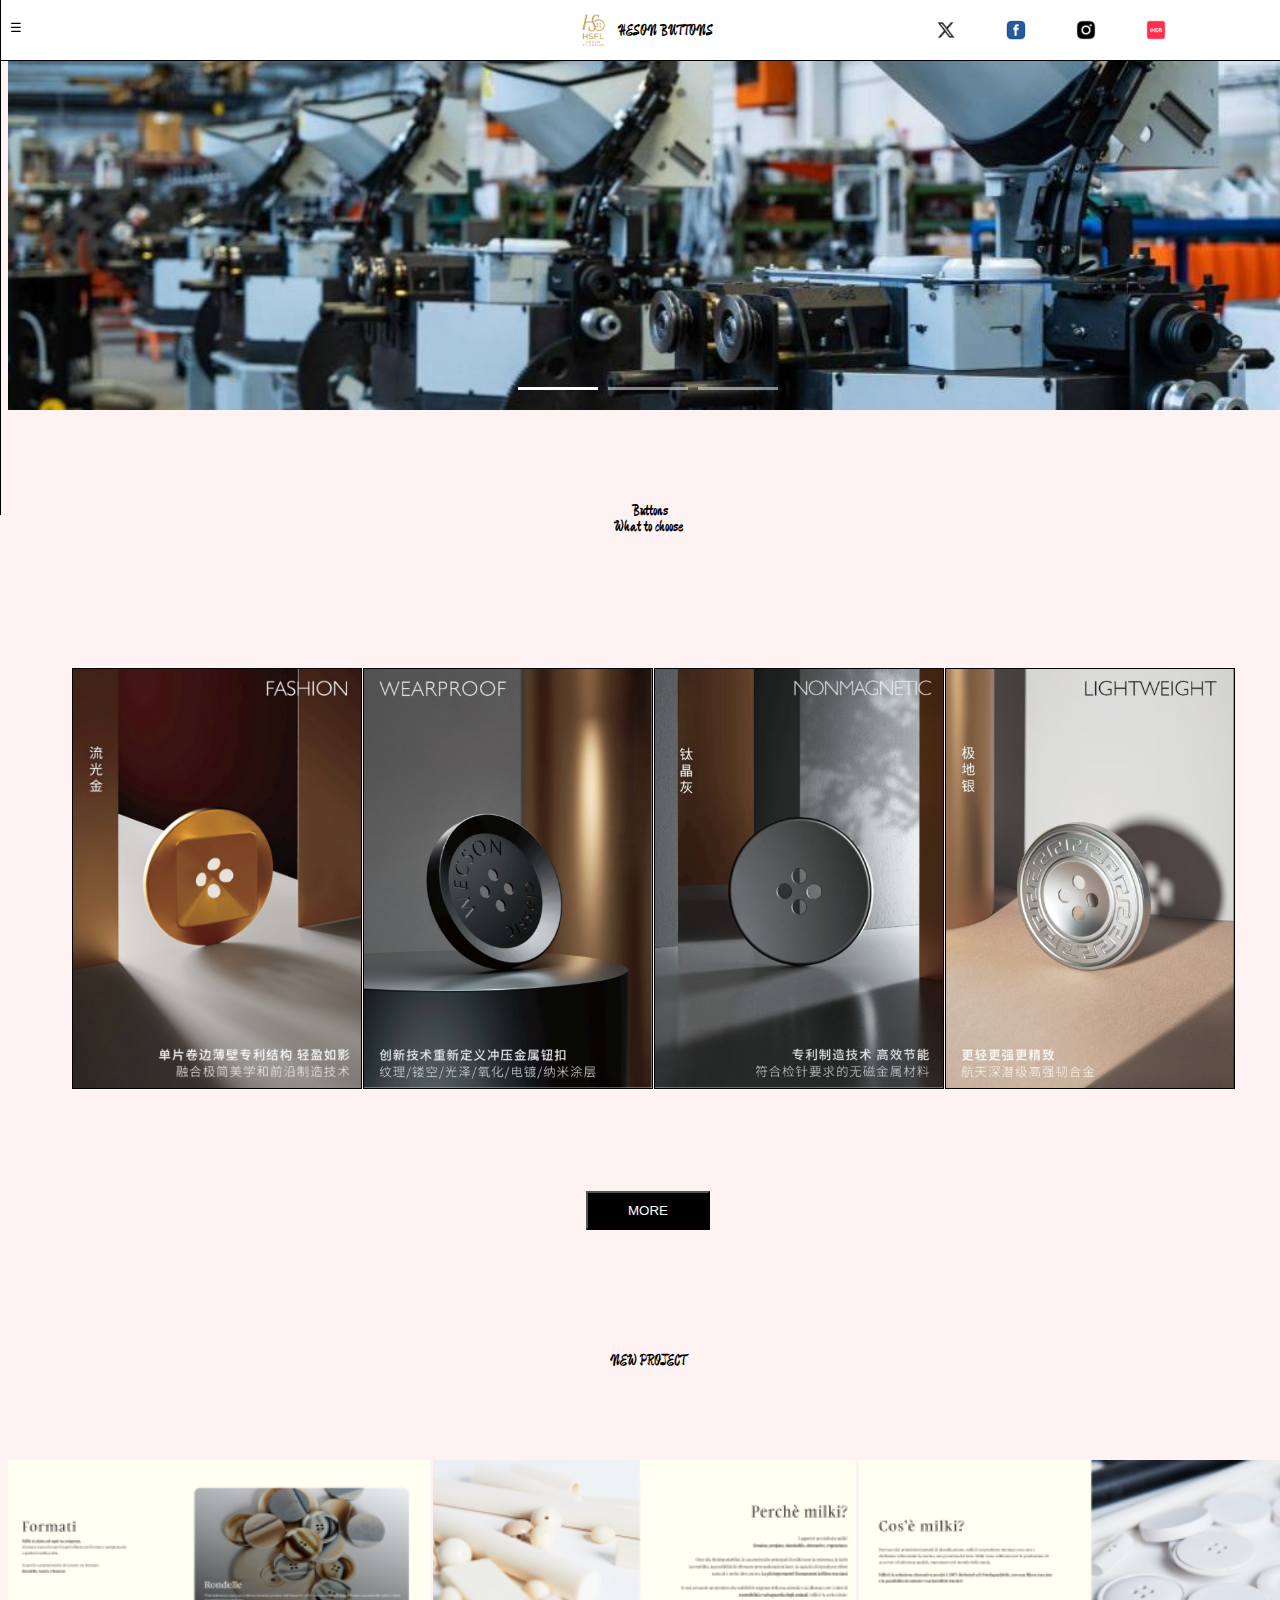
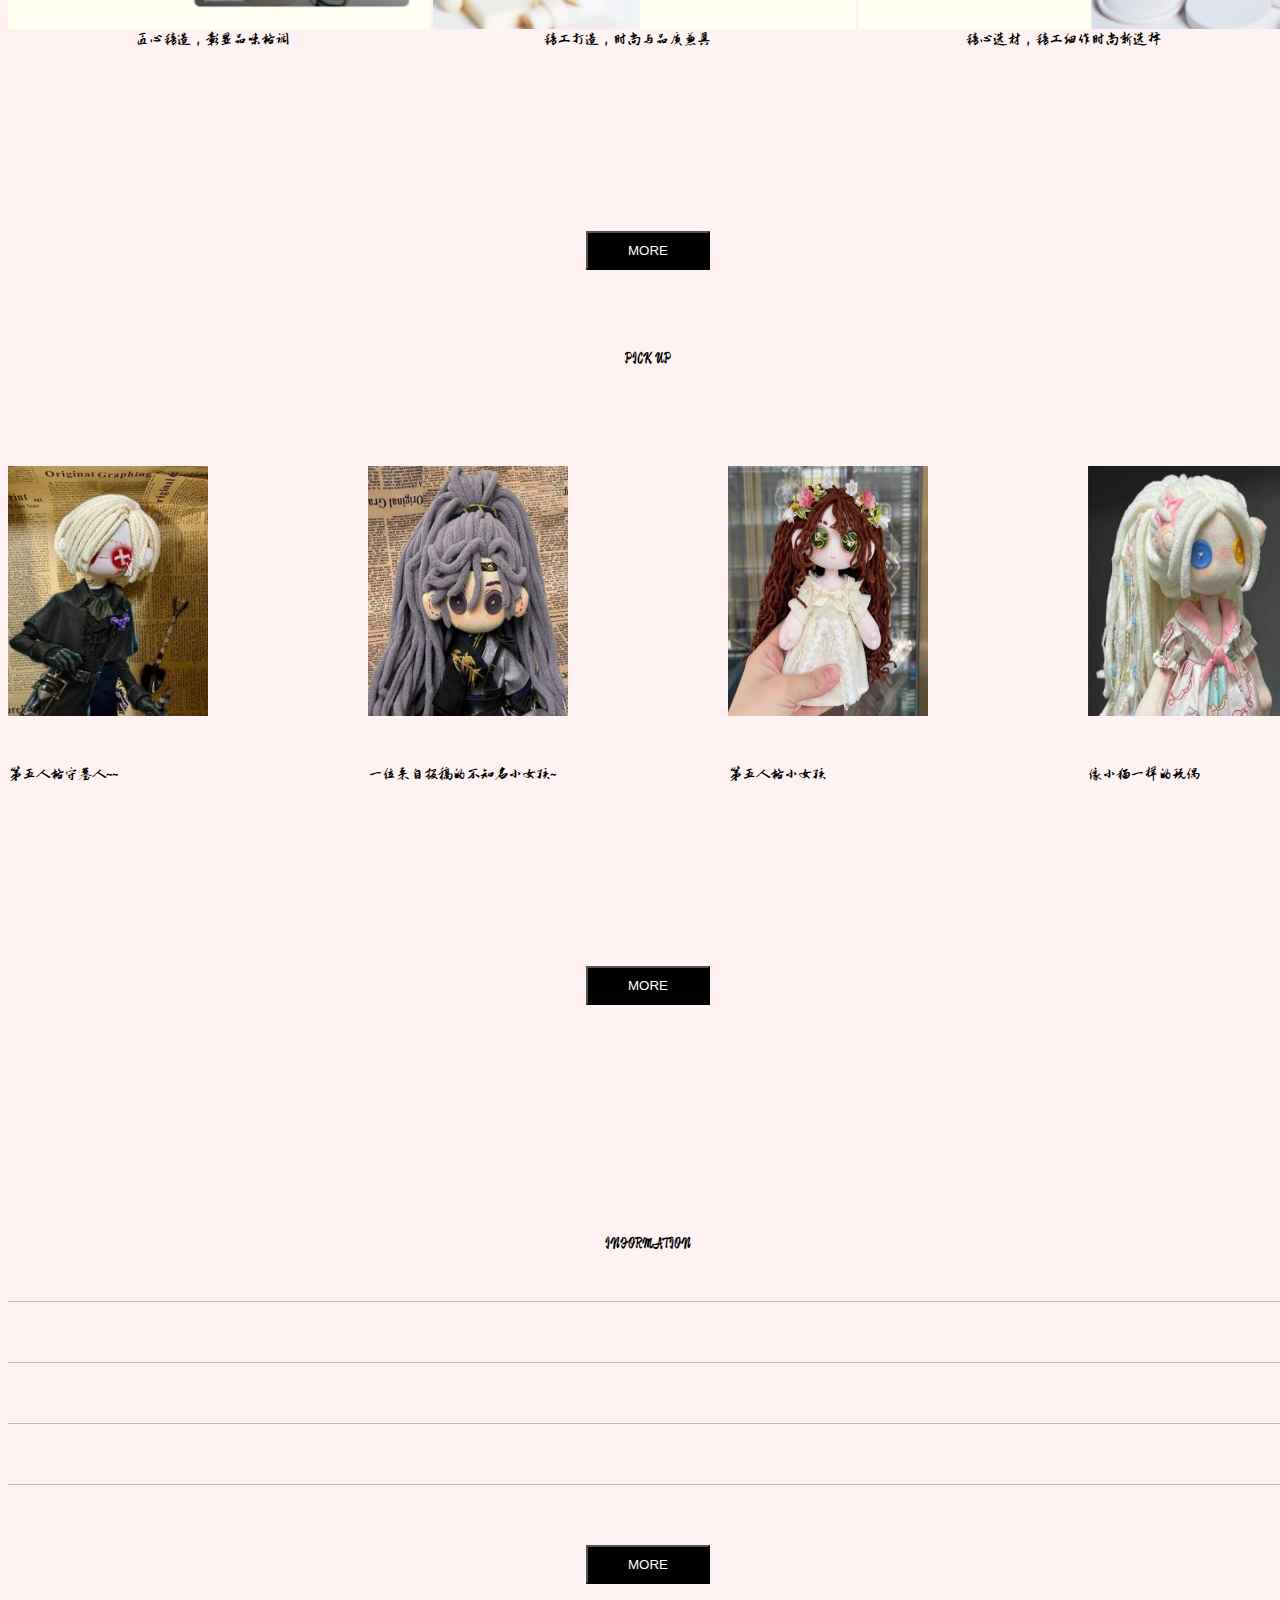
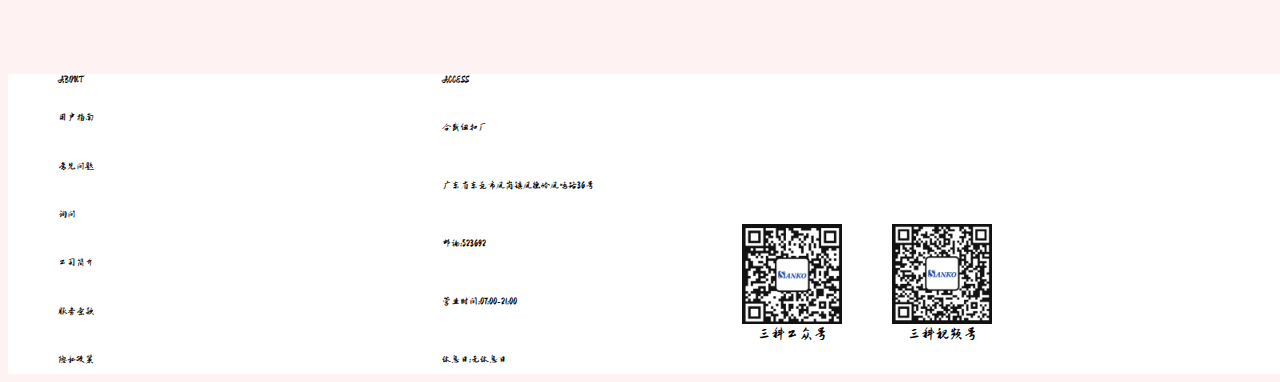
<file: index.html>
<!DOCTYPE html>
<html lang="en">

<head>
    <meta charset="UTF-8">
    <meta name="viewport" content="width=device-width, initial-scale=1.0">
    <title>Document</title>
    <link rel="stylesheet" href="./index.css">
</head>

<body>
    <!-- 这里是菜单栏 -->

    </div>
    <div class="parent">
        <!-- 这是导航栏 -->
        <div class="box1">
            <button class="menu">&#9776</button>
            <div class="head-main"><img src="./images/logo-removebg-preview (1).png" alt="" class="logo">
                HESON BUTTONS
            </div>
            <div class="socoa">
                <a href="https://x.com/liwi32650928?s=21&t=AhN9Zs9MMwSwbvmvIg3Q-w" class="way1"><img
                        src="./images/tuite-copy.png" alt="" class="way-img"></a>
                <a href="https://www.facebook.com/hesheng.button?mibextid=wwXIfr&mibextid=wwXIfr"><img
                        src="./images/facebook.png" alt="" class="way-img"></a>
                <a href="https://www.instagram.com/heshengbotton?igsh=MW16cmVwdWo5Z2Nx&utm_source=qr"><img
                        src="./images/instagram.png" alt="" class="way-img"></a>
                <a
                    href="https://www.xiaohongshu.com/user/profile/5f940936000000000101dc00?xsec_token=YB5-wR9amiwNFZ4PjDV2jzyEUgaeNRjkuNuoeIsskUv_c=&xsec_source=app_share&xhsshare=CopyLink&appuid=5f940936000000000101dc00&apptime=1749114355&share_id=d341bd710594482683371a0d619e5bde"><img
                        src="./images/小红书.png" alt="" class="way-img"></a>
            </div>


        </div>
        <div class="sidebar">
            <a href="" class="close-btn">&times;</a>
            <div class="link-head">
                <div class="link-first">产品分类
                </div>
                <div class="a-item"><a href="./pages/class.html?autoClick=btn1" class="meau2" class="link-a">高分子聚合物</a>
                </div>
                <div class="a-item"><a href="./pages/class.html?autoClick=btn2" class="meau2" class="link-a">金属</a>
                </div>
                <div class="a-item"><a href="./pages/class.html?autoClick=btn3" class="meau2" class="link-a">天然材质</a>
                </div>
                <div class="a-item"><a href="./pages/class.html?autoClick=btn4" class="meau2" class="link-a">其他</a>
                </div>

            </div>
            <nav class="allLink">

                <div class="link"><a href="./pages/newbuttons.html">纽心纽意</a></div>
                <div class="link"><a href="./pages/DIY.html">DIY纽扣市集</a></div>
                <div class="link"><a href="./pages/copy.html">纽扣物语</a></div>
                <div class="link"><a href="./pages/connect.html">联系我们</a></div>
                <div class="link"><a href="./pages/company.html">关于合盛</a></div>
            </nav>
        </div>
        <!-- 这是图片轮播 -->
        <div class="main">
            <div id="box2">
                <ul id="list">
                    <li><img class="side" src="./images/img1.jpg" /></li>
                    <li><img class="side" src="./images/img2.jpg" /></li>
                    <li><img class="side" src="./images/img3.jpg" /></li>
                </ul>
                <div id="boxtwo">
                    <a href="javascript:;"></a>
                    <a href="javascript:;"></a>
                    <a href="javascript:;"></a>
                </div>
            </div>
            <!-- 这是样本展示 -->
            <div class="select1">
                <div id="box3">&nbsp;&nbsp;&nbsp;&nbsp;&nbsp;&nbsp;Buttons <br>What to choose
                </div>
                <!-- 这是具体的样本 1-->
                <div class="sam1">
                    <div id="box4">
                        <div class="box4-1"><img src="./images/样品1.png" alt=""></div>
                        <div class="box4-2"> <img src="./images/样品2副本.jpg" alt=""></div>
                        <div class="box4-3"><img src="./images/样品3副本.jpg" alt=""></div>
                        <div class="box4-4"><img src="./images/样品4副本.jpg" alt=""></div>
                    </div>
                </div>
                <!-- 按钮1 -->
                <div id="box6">
                    <button onclick="window.location.href='pages/class.html'">MORE</button>
                </div>
            </div>
            <!-- 下一个模块2 -->
            <div id="box7">NEW PROJECT</div>
            <div id="box8">
                <img src="./images/about2.png" alt="">
                <img src="./images/about3.png" alt="">
                <img src="./images/about4.png" alt="">
            </div>
            <div id="box9">
                <div class="text2">匠心精造，彰显品味格调</div>
                <div class="text2">精工打造，时尚与品质兼具</div>
                <div class="text2">精心选材，精工细作时尚新选择</div>
            </div>
            <!-- 按钮2 -->
            <div id="box10"><button onclick="window.location.href='pages/newbuttons.html'">MORE</button></div>
            <!-- 下一个模块 3-->
            <div id="box11">PICK UP</div>
            <div id="box12">
                <div class="diy">
                    <img src="./images/diy.jpg" alt="">
                    <div class="text3">第五人格守墓人~~</div>
                </div>
                <div class="diy">
                    <img src="./images/diy2(1).jpg" alt="">
                    <div class="text3">一位来自投稿的不知名小女孩~</div>
                </div>
                <div class="diy">
                    <img src="./images/diy3_副本.jpg" alt="">
                    <div class="text3">第五人格小女孩</div>
                </div>
                <div class="diy">
                    <img src="./images/diy4(1).jpg" alt="">
                    <div class="text3">像小猫一样的玩偶</div>
                </div>
            </div>

            <!-- 按钮3 -->
            <div id="box14"><button onclick="window.location.href='pages/DIY.html'">MORE</button></div>
            <!-- 下一个模块4 -->
            <!-- <div id="box15">INSTAGRAM</div> -->
            <!-- <div id="box16"> 
                <img src="./images/pickup1.jpg" alt="">
                <img src="./images/pickup2.jpg" alt="">
                <img src="./images/pickup5.jpg" alt="">
                <img src="./images/pickup6.jpg" alt="">
                <img src="./images/pickup1.jpg" alt="">
                <img src="./images/pickup2.jpg" alt="">
                <img src="./images/pickup5.jpg" alt="">
                <img src="./images/pickup6.jpg" alt=""> -->
        </div>
        <!-- 按钮4 -->
        <!-- <div id="box17"><button>MORE</button></div> -->
        <!-- 最后一个模块 -->
        <div id="box18">INFORMATION</div>
        <div class="inf"></div>
        <div class="inf"></div>
        <div class="inf"></div>
        <div class="inf"></div>
        <div id="box19" onclick="window.location.href='pages/company.html'"><button>MORE</button></div>
        <div class="two">
            <div id="box20">
                <div class="inform">ABOUT</div>
                <p class="inform"><a href="./pages/product.html">用户指南</a></p>
                <p class="inform"><a href="./pages/question.html">常见问题</a></p>
                <p class="inform"><a href="./pages/connect.html">询问</a></p>
                <p class="inform"><a href="./pages/company.html">公司简介</a></p>
                <p class="inform"><a href="./pages/service.html">服务条款</a></p>
                <p class="inform"><a href="./pages/privacy.html">隐私政策</a></p>
            </div>
            <div id="box21">
                <div class="assets">ACCESS</div>
                <p class="assets">合盛纽扣厂</p>
                <p class="assets">广东省东菀市凤岗镇凤德岭凤鸣路36号</p>
                <p class="assets">邮编:523692</p>
                <p class="assets">营业时间:07:00-21:00</p>
                <p class="assets">休息日:无休息日</p>
            </div>
            <div id="box23">
                <div id="box23-1">
                    <img src="./images/公众号.png" alt="" class="box23-img">
                    <div>三科公众号</div>
                </div>
                <div id="box23-2">
                    <img src="./images/视频号.png" alt="" class="box23-img">
                    <div>三科视频号</div>
                </div>
            </div>
        </div>



    </div>
    </div>

    </div>
    <!-- 上面这个是main -->
    </div>


    <script src="./index.js"></script>
</body>

</html>
</file>
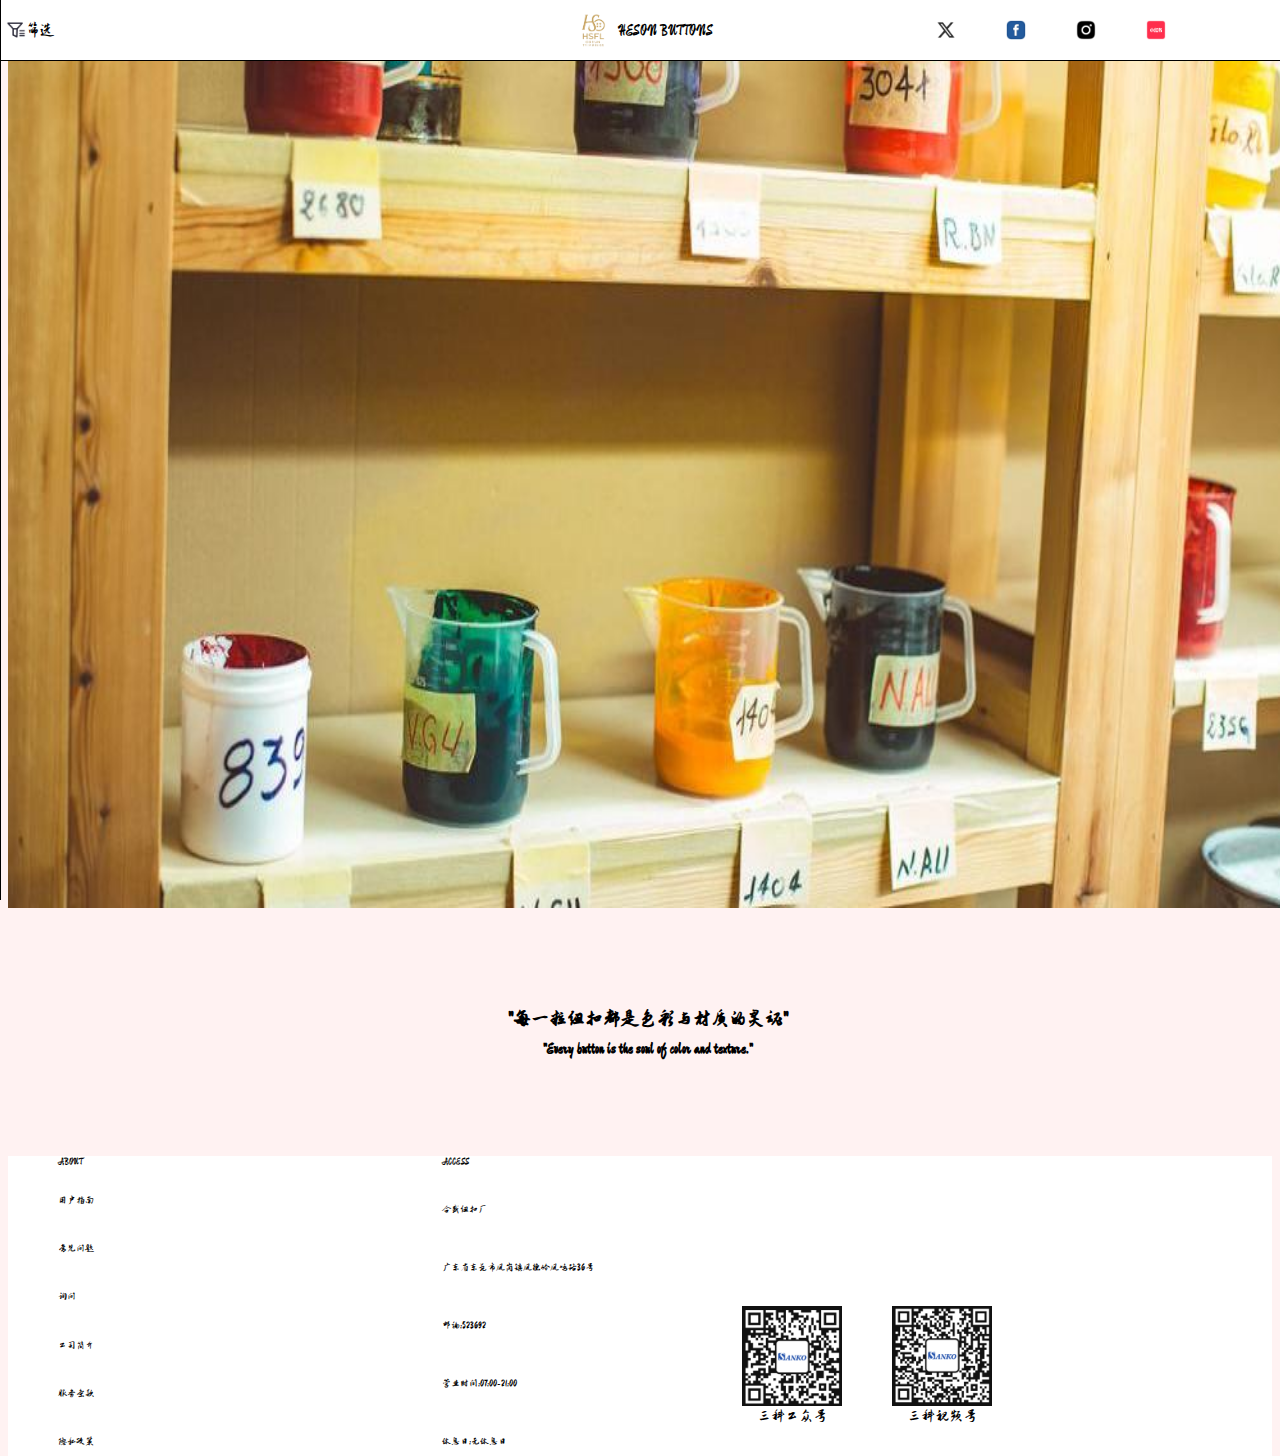
<file: pages/class.html>
<!DOCTYPE html>
<html lang="en">

<head>
    <meta charset="UTF-8">
    <meta name="viewport" content="width=device-width, initial-scale=1.0">
    <title>Document</title>
    <link rel="stylesheet" href="./pages css/class.css">
</head>

<body>
    <!-- 导航栏 -->
    <div class="box1">
        <div class="left-img"><img src="../images/筛选.png" alt="">筛选</div>
        <div class="head-main"><img src="../images/logo-removebg-preview (1).png" alt="" class="logo">
            HESON BUTTONS
        </div>
        <div class="socoa">
            <a href="https://x.com/liwi32650928?s=21&t=AhN9Zs9MMwSwbvmvIg3Q-w" class="way1"><img
                    src="../images/tuite-copy.png" alt="" class="way-img"></a>
            <a href="https://www.facebook.com/hesheng.button?mibextid=wwXIfr&mibextid=wwXIfr"><img
                    src="../images/facebook.png" alt="" class="way-img"></a>
            <a href="https://www.instagram.com/heshengbotton?igsh=MW16cmVwdWo5Z2Nx&utm_source=qr"><img
                    src="../images/instagram.png" alt="" class="way-img"></a>
            <a
                href="https://www.xiaohongshu.com/user/profile/5f940936000000000101dc00?xsec_token=YB5-wR9amiwNFZ4PjDV2jzyEUgaeNRjkuNuoeIsskUv_c=&xsec_source=app_share&xhsshare=CopyLink&appuid=5f940936000000000101dc00&apptime=1749114355&share_id=d341bd710594482683371a0d619e5bde"><img
                    src="../images/小红书.png" alt="" class="way-img"></a>
        </div>
    </div>
    <!-- 分类栏目 -->
    <div class="main">
        <div class="sx">
            <div class="side">
                <div class="side-title">材料分类</div>
                <div id="order1"><button class="btn1">高分子聚合物</button></div>
                <div id="order2"> <button class="btn2">金属</button> </div>
                <div id="order3"><button class="btn3">天然材质</button></div>
                <div id="order4"><button class="btn4">其他</button></div>
            </div>
        </div>
        <!-- 具体的分类内容 -->
        <div class="items">
            <div class="box2"><img src="../images/背景(1).jpg" alt="" id="bac"></div>

            <div class="item1"><img src="../images/pickup6-removebg-preview.png" alt="" class="box2-img">
                <div class="box2-text">
                    <h1>材质之韵</h1>
                    <p>精粹塑料铸其身温润质感韵自生</p>

                    <h1>尺寸之美</h1>
                    <p> 圆润小巧藏巧思恰到好处韵味持</p>

                    <h1>色彩之魅</h1>
                    <p> 纯粹黑调展优雅低调奢华绽芳华</p>

                    <h1>外形之雅</h1>
                    <p> 浑圆轮廓线条柔简约大方意未休</p>

                    <h1>工艺之妙</h1>
                    <p> 精细雕琢见真章光滑表面绽荣光</p>

                    <h1>处理之效</h1>

                    <p> 哑光微覆添质感岁月凝香韵悠长</p>

                    <h1>孔洞之规</h1>
                    <p> 四眼对列呈秩序稳固连接志不移</p>

                    <h1>厚度之宜</h1>
                    <p>薄厚合度巧拿捏贴合衣物皆相宜</p>

                    <h1>功能之优</h1>
                    <p> 穿针引线显身手牢固扣合情长久</p>


                    <h1>适用之广</h1>
                    <p> 衣衫裙裳皆适配百搭风尚韵长流</p>
                </div>



            </div>
            <div class="item2">
                <img src="../images/pickup5.png" alt="" class="box2-img">
                <div class="box2-text">
                    <h1>材质精良</h1>
                    <p>精选金属，质感出众韵悠长</p>

                    <h1>尺寸精巧</h1>
                    <p>圆径适度，比例和谐绽雅光</p>

                    <h1>色彩别致</h1>
                    <p>双色相融，复古风尚意深长</p>

                    <h1>外形优美</h1>
                    <p>轮廓圆润，线条流畅若天工</p>

                    <h1>工艺精湛</h1>
                    <p>铸造高超，狮纹冠冕韵无穷</p>

                    <h1>处理独到</h1>
                    <p>质感复古，触感细腻超凡俗</p>

                    <h1>孔洞标准</h1>
                    <p>两孔对称，穿线牢固助衣彰</p>

                    <h1>厚度适宜</h1>
                    <p>薄厚得当，着装无碍显从容</p>

                    <h1>功能多元</h1>
                    <p>实用饰衣，气质提升韵味浓</p>

                    <h1>适用广泛</h1>
                    <p>百搭服装，风格各异皆称雄</p>



                </div>
            </div>
            <div class="item3">
                <img src="../images/pickup2.png" alt="" class="box2-img">
                <div class="box2-text">

                    <h1>贝壳纽扣</h1>
                    <p>精选天然贝壳，质感温润韵悠长</p>

                    <h1>精巧尺寸</h1>
                    <p>圆径比例完美，和谐绽放雅致光</p>

                    <h1>色彩韵味</h1>
                    <p>双色交融呈现，复古风尚意深长</p>

                    <h1>优美外形</h1>
                    <p>轮廓圆润流畅，线条天工巧雕琢</p>

                    <h1>精湛工艺</h1>
                    <p>匠心铸造狮纹，冠冕纹饰韵无穷</p>

                    <h1>独特处理</h1>
                    <p>复古质感细腻，触感柔滑超凡俗</p>

                    <h1>标准孔洞</h1>
                    <p>双孔精准对称，穿线牢固助衣彰</p>

                    <h1>适宜厚度</h1>
                    <p>薄厚恰到好处，着装无碍显从容</p>

                    <h1>多元功能</h1>
                    <p>实用装饰兼备，提升气质韵味浓</p>

                    <h1>广泛适用</h1>
                    <p>百搭各类服饰，风格百变皆称雄</p>



                </div>



            </div>
            <div class="item4">
                <img src="../images/pickup11.png" alt="" class="box2-img">
                <div class="box2-text">
                    <h1>玉石纽扣</h1>
                    <p>严选上乘玉石，质地细腻韵流芳</p>

                    <h1>精妙尺度</h1>
                    <p>直径比例精当，优雅散发韵清扬</p>

                    <h1>色泽风华</h1>
                    <p>玉色交融焕彩，典雅风情意未央</p>

                    <h1>美妙轮廓</h1>
                    <p>外形圆润柔滑，线条浑然似天成</p>

                    <h1>高超技艺</h1>
                    <p>巧思雕琢纹样，古朴韵味韵悠长</p>

                    <h1>别致工艺</h1>
                    <p>独特处理精巧，触感丝滑超寻常</p>

                    <h1>规整孔眼</h1>
                    <p>双孔端正均称，穿线稳妥衣增光</p>

                    <h1>合宜薄厚</h1>
                    <p>厚度恰如其分，着装自在无负担</p>

                    <h1>多样功用</h1>
                    <p>装饰实用兼得，气质升华韵满裳</p>

                    <h1>普适搭配</h1>
                    <p>适配多样衣衫，风格变幻绽荣光</p>







                </div>



            </div>

        </div>
        <!-- 文字内容 -->
        <div class="box-t">
            <h1>"每一粒纽扣都是色彩与材质的灵魂"</h1>
            <h2>"Every button is the soul of color and texture."</h2>
        </div>



        <!-- 最下面一栏 -->
        <div class="two">
            <div id="box20">
                <div class="inform">ABOUT</div>
                <p class="inform"><a href="../pages/product.html">用户指南</a></p>
                <p class="inform"><a href="../pages/question.html">常见问题</a></p>
                <p class="inform"><a href="../pages/connect.html">询问</a></p>
                <p class="inform"><a href="../pages/company.html">公司简介</a></p>
                <p class="inform"><a href="../pages/service.html">服务条款</a></p>
                <p class="inform"><a href="../pages/privacy.html">隐私政策</a></p>
            </div>
            <div id="box21">
                <div class="assets">ACCESS</div>
                <p class="assets">合盛纽扣厂</p>
                <p class="assets">广东省东菀市凤岗镇凤德岭凤鸣路36号</p>
                <p class="assets">邮编:523692</p>
                <p class="assets">营业时间:07:00-21:00</p>
                <p class="assets">休息日:无休息日</p>
            </div>
            <div id="box23">
                <div id="box23-1">
                    <img src="../images/公众号.png" alt="" class="box23-img">
                    <div>三科公众号</div>
                </div>
                <div id="box23-2">
                    <img src="../images/视频号.png" alt="" class="box23-img">
                    <div>三科视频号</div>
                </div>
            </div>
        </div>


    </div>
    <script src="../pages js/class.js"></script>
</body>

</html>
</file>
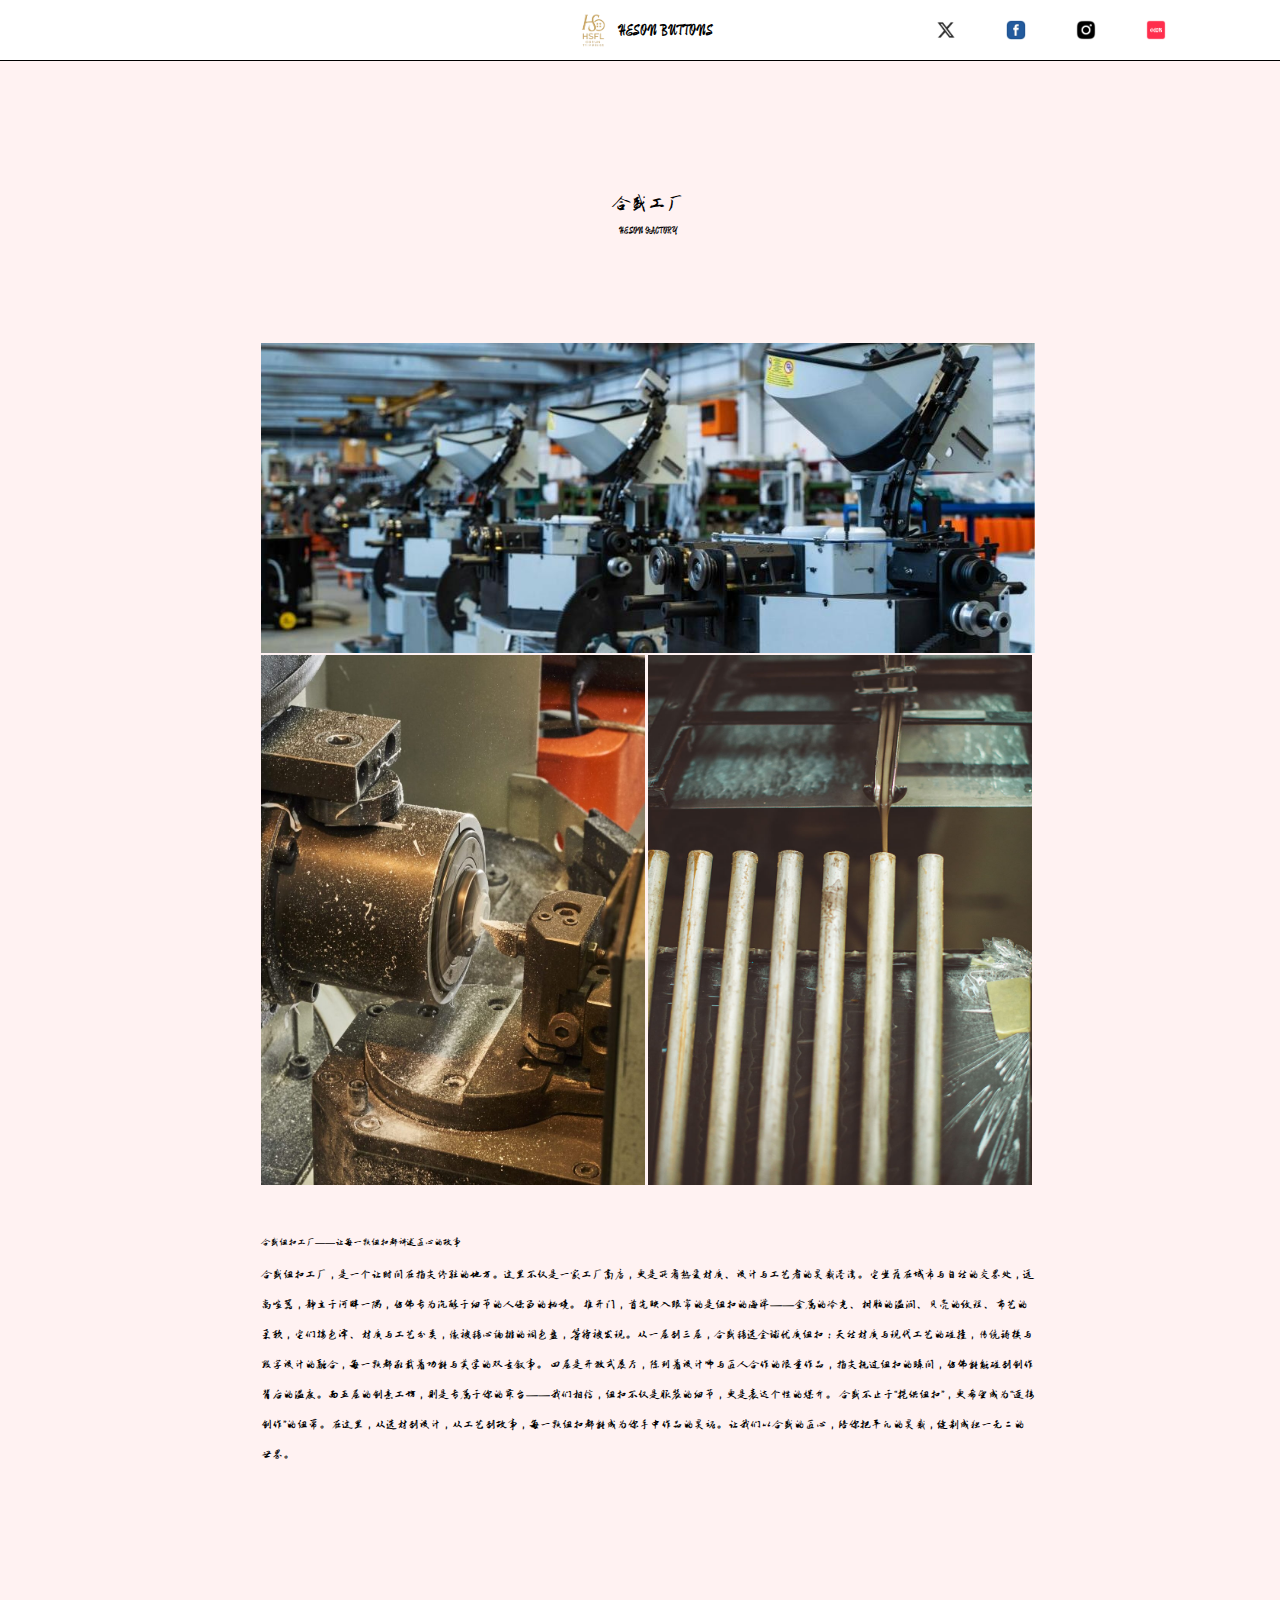
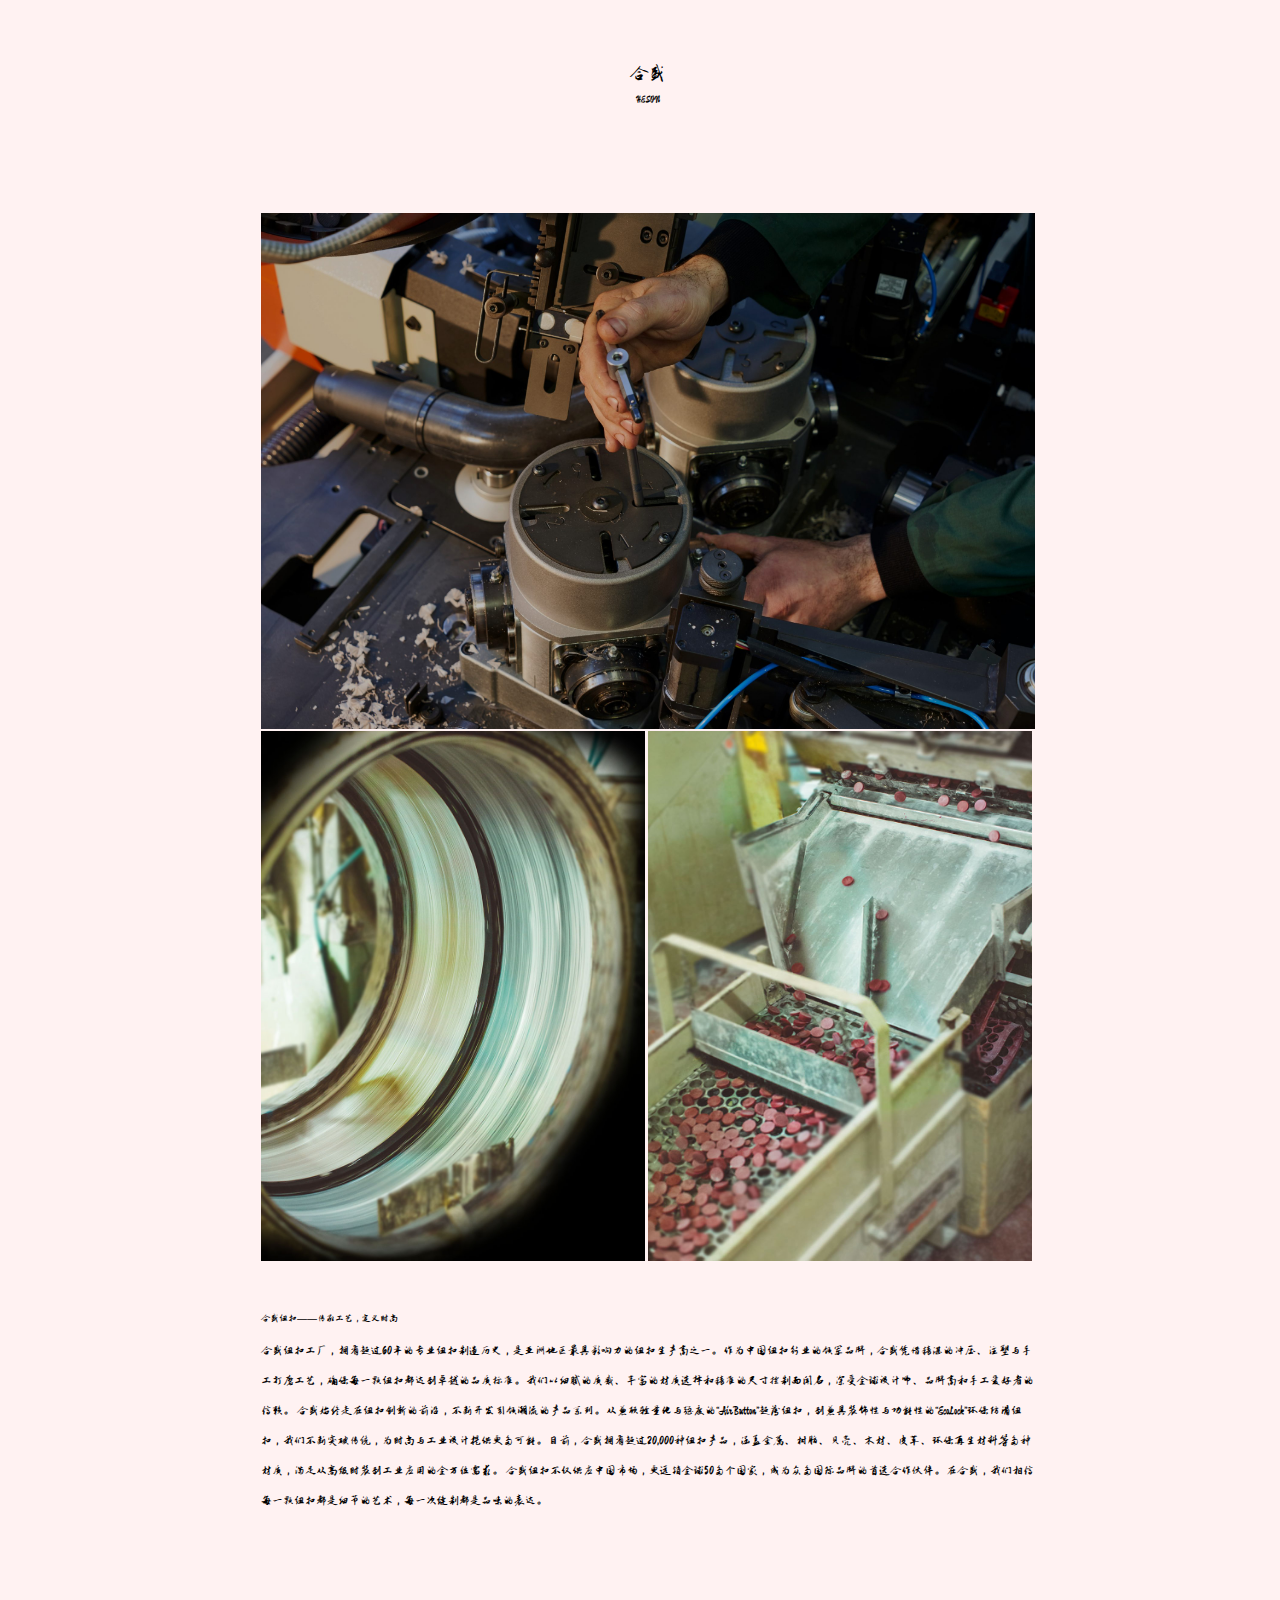
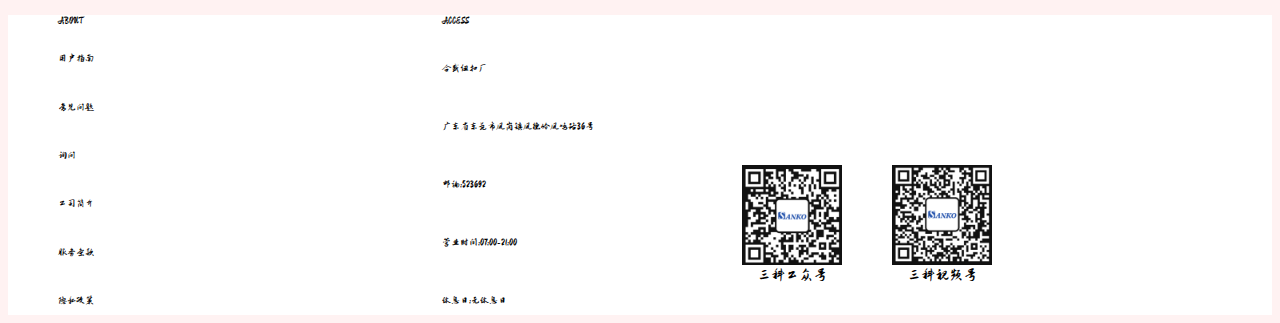
<file: pages/company.html>
<!DOCTYPE html>
<html lang="en">

<head>
    <meta charset="UTF-8">
    <meta name="viewport" content="width=device-width, initial-scale=1.0">
    <title>Document</title>
    <link rel="stylesheet" href="./pages css/company.css">
</head>

<body>
    <div class="box1">

        <div class="head-main"><img src="../images/logo-removebg-preview (1).png" alt="" class="logo">
            HESON BUTTONS
        </div>
        <div class="socoa">
            <a href="https://x.com/liwi32650928?s=21&t=AhN9Zs9MMwSwbvmvIg3Q-w" class="way1"><img
                    src="../images/tuite-copy.png" alt="" class="way-img"></a>
            <a href="https://www.facebook.com/hesheng.button?mibextid=wwXIfr&mibextid=wwXIfr"><img
                    src="../images/facebook.png" alt="" class="way-img"></a>
            <a href="https://www.instagram.com/heshengbotton?igsh=MW16cmVwdWo5Z2Nx&utm_source=qr"><img
                    src="../images/instagram.png" alt="" class="way-img"></a>
            <a
                href="https://www.xiaohongshu.com/user/profile/5f940936000000000101dc00?xsec_token=YB5-wR9amiwNFZ4PjDV2jzyEUgaeNRjkuNuoeIsskUv_c=&xsec_source=app_share&xhsshare=CopyLink&appuid=5f940936000000000101dc00&apptime=1749114355&share_id=d341bd710594482683371a0d619e5bde"><img
                    src="../images/小红书.png" alt="" class="way-img"></a>
        </div>
    </div>

    <!-- 1 -->
    <div class="name">
        <div class="row1">
            <h1>合盛工厂</h1>
        </div>
        <div class="row2">
            <h2>HESON FACTORY</h2>
        </div>
    </div>
    <div class="all">
        <img src="../images/img1.jpg" alt="" class="company1">
        <img src="../images/竖图1.jpg" alt="" class="company2">
        <img src="../images/竖图2.jpg" alt="" class="company3">
    </div>

    <div class="con">
        <h2>合盛纽扣工厂——让每一颗纽扣都讲述匠心的故事</h2>
        <p>

            合盛纽扣工厂，是一个让时间在指尖停驻的地方。这里不仅是一家工厂商店，更是所有热爱材质、设计与工艺者的灵感港湾。它坐落在城市与自然的交界处，远离喧嚣，静立于河畔一隅，仿佛专为沉醉于细节的人保留的秘境。

            推开门，首先映入眼帘的是纽扣的海洋——金属的冷光、树脂的温润、贝壳的纹理、布艺的柔软，它们按色泽、材质与工艺分类，像被精心编排的调色盘，等待被发现。从一层到三层，合盛精选全球优质纽扣：天然材质与现代工艺的碰撞，传统铸模与数字设计的融合，每一颗都承载着功能与美学的双重叙事。

            四层是开放式展厅，陈列着设计师与匠人合作的限量作品，指尖抚过纽扣的瞬间，仿佛能触碰到创作背后的温度。而五层的创意工坊，则是专属于你的舞台——我们相信，纽扣不仅是服装的细节，更是表达个性的媒介。

            合盛不止于“提供纽扣”，更希望成为“连接创作”的纽带。在这里，从选材到设计，从工艺到故事，每一颗纽扣都能成为你手中作品的灵魂。让我们以合盛的匠心，陪你把平凡的灵感，缝制成独一无二的世界。</p>
    </div>
    <!-- 2 -->

    <div class="name">
        <div class="row1">
            <h1>合盛</h1>
        </div>
        <div class="row2">
            <h2>HESON</h2>
        </div>
    </div>
    <div class="all">
        <img src="../images/横图2.jpg" alt="" class="company1">
        <img src="../images/竖图3.jpg" alt="" class="company2">
        <img src="../images/竖图4.jpg" alt="" class="company3">
    </div>

    <div class="con">
        <h2>合盛纽扣——传承工艺，定义时尚​</h2>
        <p>

            合盛纽扣工厂，拥有超过60年的专业纽扣制造历史，是亚洲地区最具影响力的纽扣生产商之一。作为中国纽扣行业的领军品牌，合盛凭借精湛的冲压、注塑与手工打磨工艺，确保每一颗纽扣都达到卓越的品质标准。我们以细腻的质感、丰富的材质选择和精准的尺寸控制而闻名，深受全球设计师、品牌商和手工爱好者的信赖。

            合盛始终走在纽扣创新的前沿，不断开发引领潮流的产品系列。从兼顾轻量化与强度的​“AirButton”​超薄纽扣，到兼具装饰性与功能性的​“EcoLock”​环保防滑纽扣，我们不断突破传统，为时尚与工业设计提供更多可能。目前，合盛拥有超过20,000种纽扣产品，涵盖金属、树脂、贝壳、木材、皮革、环保再生材料等多种材质，满足从高级时装到工业应用的全方位需求。

            合盛纽扣不仅供应中国市场，更远销全球50多个国家，成为众多国际品牌的首选合作伙伴。在合盛，我们相信每一颗纽扣都是细节的艺术，每一次缝制都是品味的表达。

        </p>
    </div>
    <div class="two">
        <div id="box20">
            <div class="inform">ABOUT</div>
            <p class="inform"><a href="./pages/product.html">用户指南</a></p>
            <p class="inform"><a href="./pages/question.html">常见问题</a></p>
            <p class="inform"><a href="./pages/connect.html">询问</a></p>
            <p class="inform"><a href="./pages/company.html">公司简介</a></p>
            <p class="inform"><a href="./pages/service.html">服务条款</a></p>
            <p class="inform"><a href="./pages/privacy.html">隐私政策</a></p>
        </div>
        <div id="box21">
            <div class="assets">ACCESS</div>
            <p class="assets">合盛纽扣厂</p>
            <p class="assets">广东省东菀市凤岗镇凤德岭凤鸣路36号</p>
            <p class="assets">邮编:523692</p>
            <p class="assets">营业时间:07:00-21:00</p>
            <p class="assets">休息日:无休息日</p>
        </div>
        <div id="box23">
            <div id="box23-1">
                <img src="../images/公众号.png" alt="" class="box23-img">
                <div>三科公众号</div>
            </div>
            <div id="box23-2">
                <img src="../images/视频号.png" alt="" class="box23-img">
                <div>三科视频号</div>
            </div>
        </div>












</body>

</html>
</file>
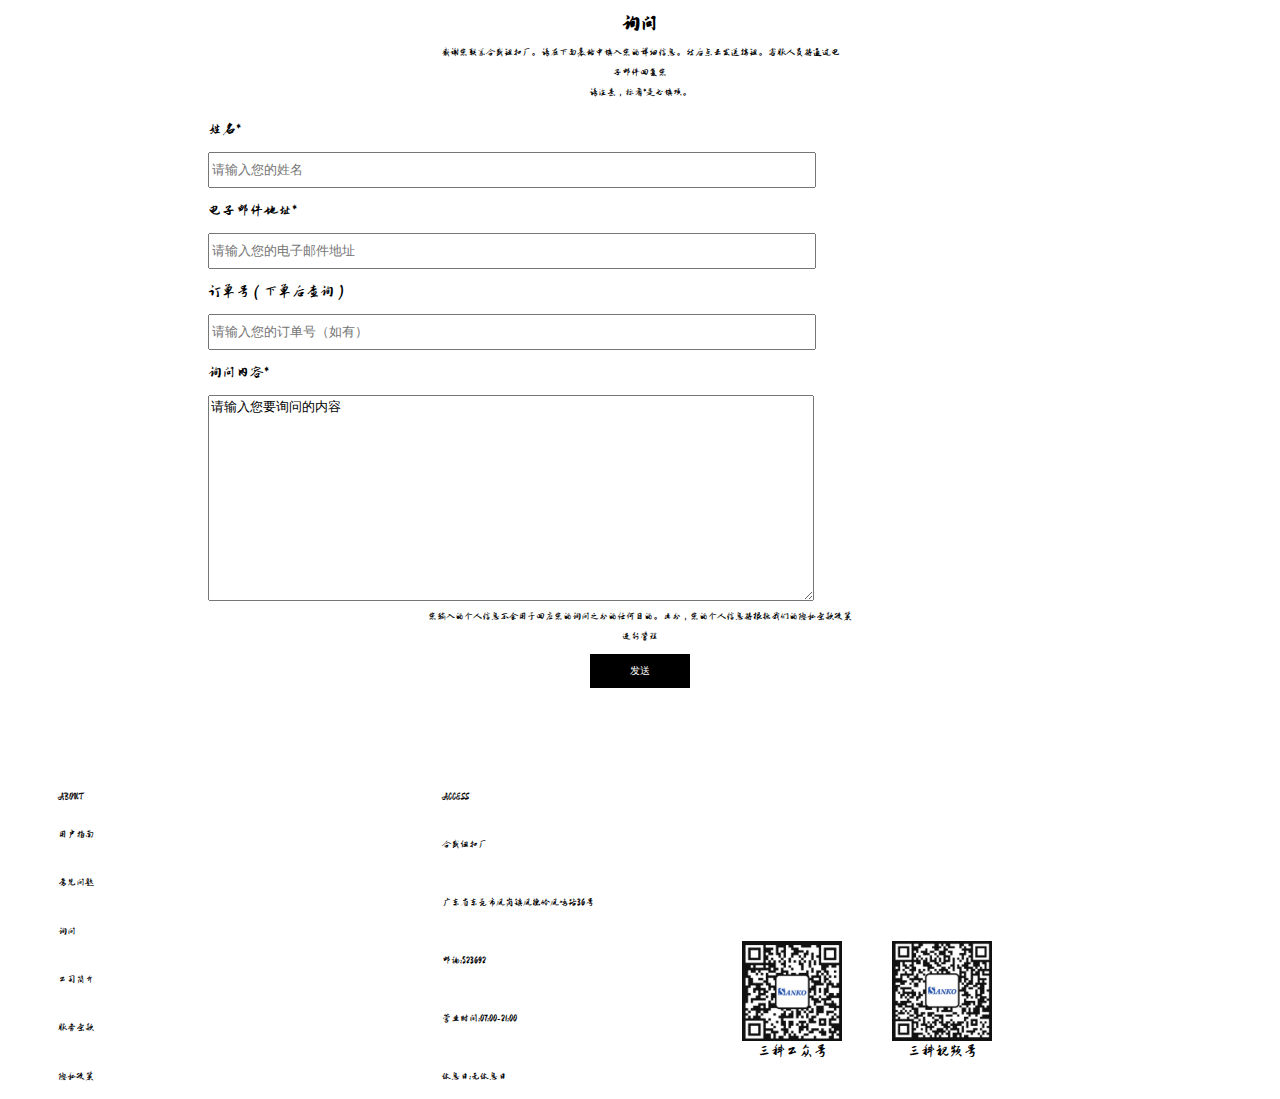
<file: pages/connect.html>
<!DOCTYPE html>
<html lang="en">

<head>
    <meta charset="UTF-8">
    <meta name="viewport" content="width=device-width, initial-scale=1.0">
    <title>Document</title>
    <link rel="stylesheet" href="./pages css/connect.css">
</head>

<body>
    <div class="parsen">
        <!-- titile -->
        <div class="title">
            <h1>询问</h1>
            <p>感谢您联系合盛钮扣厂。请在下面表格中填入您的详细信息。然后点击发送按钮。客服人员将通过电</p>
            <p>子邮件回复您</p>
            <p>请注意，标有*是必填项。</p>
        </div>
        <!-- main -->
        <div class="main">
            <!-- name -->
            <div id="name">
                <p>姓名*</p>
                <input type="text" placeholder="请输入您的姓名">
            </div>
            <!-- email -->
            <div id="email">
                <p>电子邮件地址*</p>
                <input type="email" placeholder="请输入您的电子邮件地址">
            </div>
            <!-- num -->
            <div id="num">
                <p>订单号（下单后查询）</p>
                <input type="number" placeholder="请输入您的订单号（如有）">
            </div>
            <!-- text -->
            <div id="text1">
                <p>询问内容*</p>
                <textarea name="" id="imp">请输入您要询问的内容</textarea>
            </div>
            <!-- dcl -->
            <div id="text2">
                <p>您输入的个人信息不会用于回应您的询问之外的任何目的。此外，您的个人信息将根据我们的隐私条款政策</p>
                <p>进行管理</p>
            </div>
            <!-- next -->
            <div>
                <div id="btn"><button id="sent">发送</button></div>
            </div>
            <div class="two">
                <div id="box20">
                    <div class="inform">ABOUT</div>
                    <p class="inform"><a href="./pages/product.html">用户指南</a></p>
                    <p class="inform"><a href="./pages/question.html">常见问题</a></p>
                    <p class="inform"><a href="./pages/connect.html">询问</a></p>
                    <p class="inform"><a href="./pages/company.html">公司简介</a></p>
                    <p class="inform"><a href="./pages/service.html">服务条款</a></p>
                    <p class="inform"><a href="./pages/privacy.html">隐私政策</a></p>
                </div>
                <div id="box21">
                    <div class="assets">ACCESS</div>
                    <p class="assets">合盛纽扣厂</p>
                    <p class="assets">广东省东菀市凤岗镇凤德岭凤鸣路36号</p>
                    <p class="assets">邮编:523692</p>
                    <p class="assets">营业时间:07:00-21:00</p>
                    <p class="assets">休息日:无休息日</p>
                </div>
                <div id="box23">
                    <div id="box23-1">
                        <img src="../images/公众号.png" alt="" class="box23-img">
                        <div>三科公众号</div>
                    </div>
                    <div id="box23-2">
                        <img src="../images/视频号.png" alt="" class="box23-img">
                        <div>三科视频号</div>
                    </div>
                </div>




            </div>
</body>

</html>
</file>
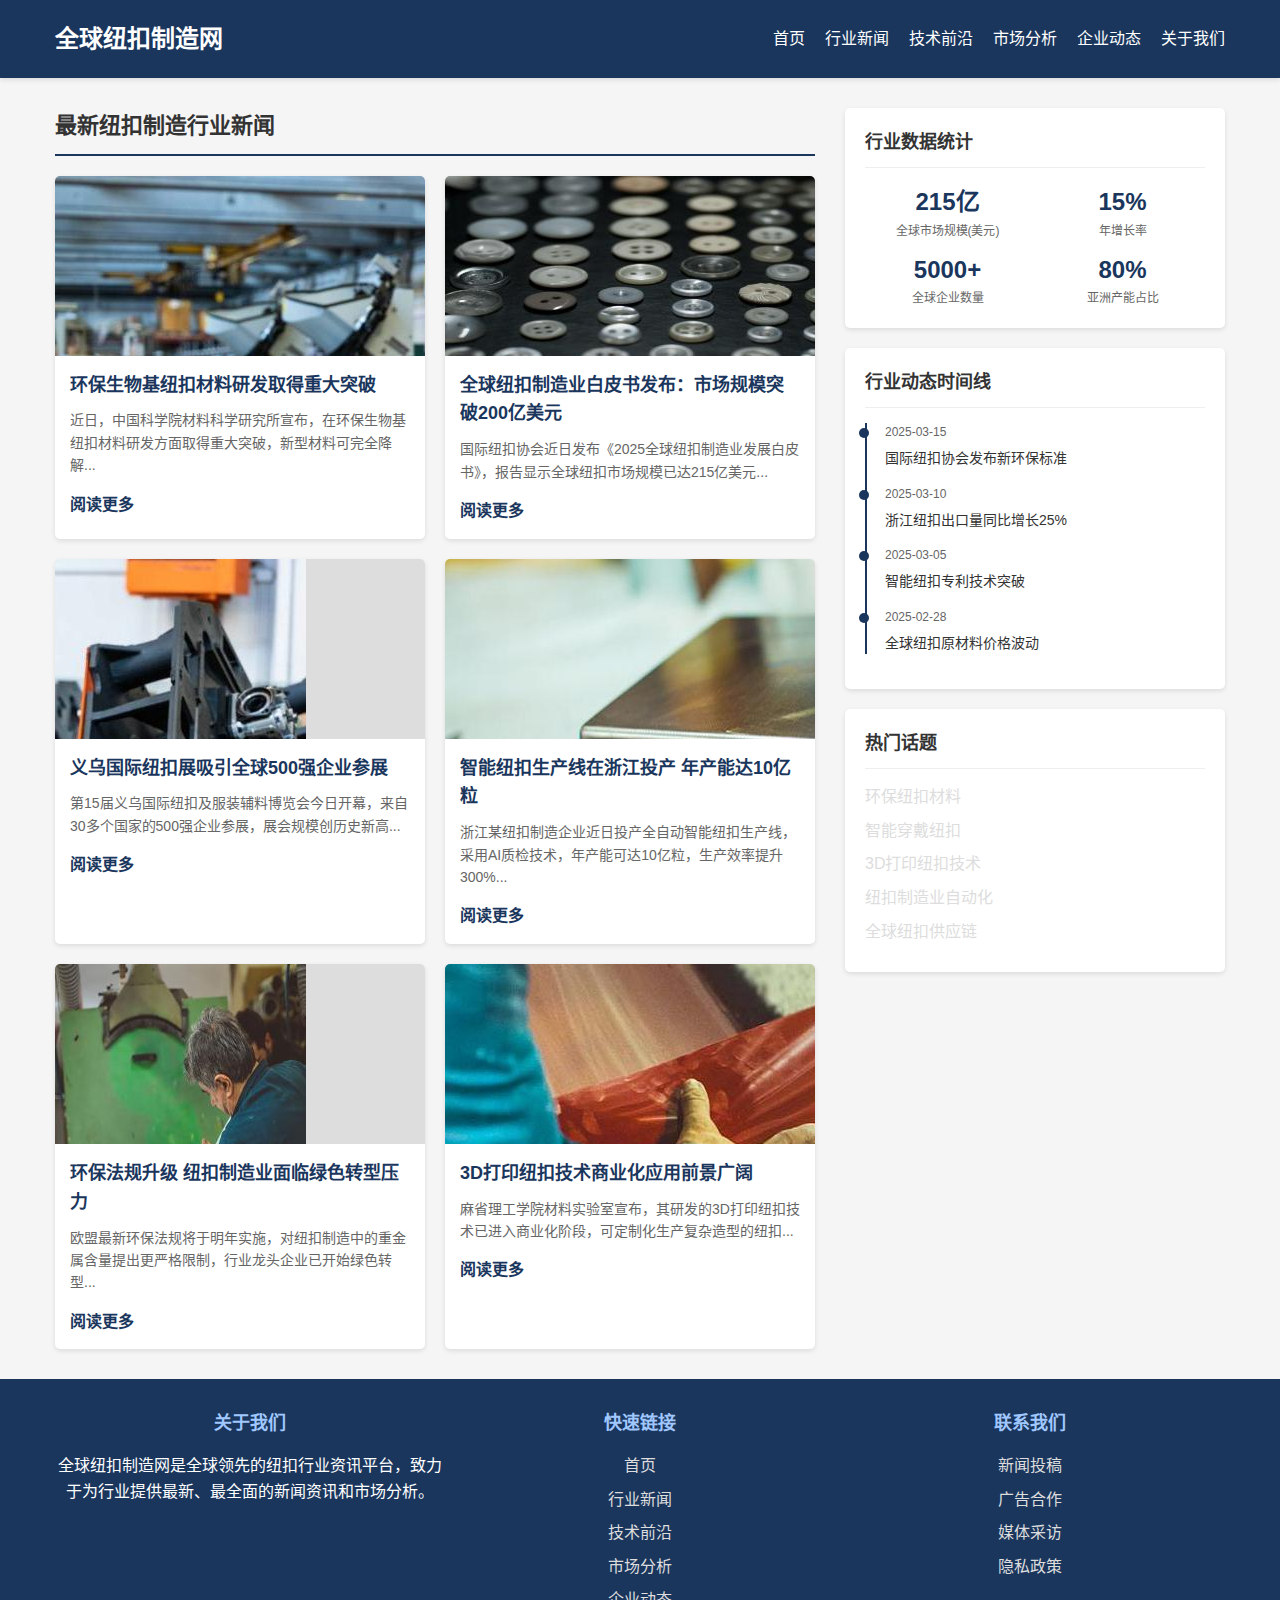
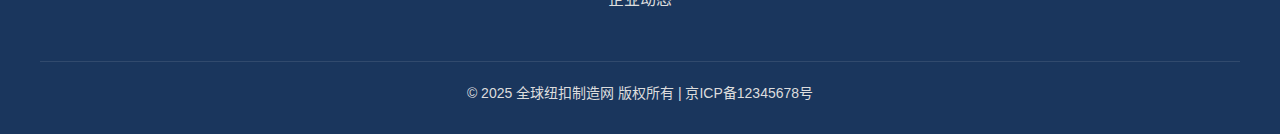
<file: pages/copy.html>
<!DOCTYPE html>
<html lang="zh-CN">

<head>
    <meta charset="UTF-8">
    <meta name="viewport" content="width=device-width, initial-scale=1.0">
    <title>全球纽扣制造行业新闻中心</title>
    <style>
        /* 全局样式 */
        * {
            margin: 0;
            padding: 0;
            box-sizing: border-box;
            font-family: 'Microsoft YaHei', Arial, sans-serif;
        }

        body {
            background-color: #f5f5f5;
            color: #333;
            line-height: 1.6;
        }

        .container {
            max-width: 1200px;
            margin: 0 auto;
            padding: 0 15px;
        }

        /* 头部样式 */
        header {
            background-color: #1a365d;
            color: white;
            padding: 20px 0;
            box-shadow: 0 2px 5px rgba(0, 0, 0, 0.1);
        }

        .header-content {
            display: flex;
            justify-content: space-between;
            align-items: center;
        }

        .logo {
            font-size: 24px;
            font-weight: bold;
        }

        nav ul {
            display: flex;
            list-style: none;
        }

        nav ul li {
            margin-left: 20px;
        }

        nav ul li a {
            color: white;
            text-decoration: none;
            transition: color 0.3s;
        }

        nav ul li a:hover {
            color: #a0c8ff;
        }

        /* 主要内容区域 */
        .main-content {
            display: flex;
            margin: 30px 0;
        }

        /* 新闻列表区域 */
        .news-section {
            flex: 2;
            margin-right: 30px;
        }

        .section-title {
            font-size: 22px;
            margin-bottom: 20px;
            padding-bottom: 10px;
            border-bottom: 2px solid #1a365d;
        }

        .news-grid {
            display: grid;
            grid-template-columns: repeat(auto-fill, minmax(300px, 1fr));
            gap: 20px;
        }

        .news-card {
            background-color: white;
            border-radius: 5px;
            overflow: hidden;
            box-shadow: 0 2px 5px rgba(0, 0, 0, 0.1);
            transition: transform 0.3s, box-shadow 0.3s;
        }

        .news-card:hover {
            transform: translateY(-5px);
            box-shadow: 0 5px 15px rgba(0, 0, 0, 0.1);
        }

        .news-image {
            height: 180px;
            background-color: #ddd;
            position: relative;
            overflow: hidden;
        }

        .news-image::before {
            content: "";
            position: absolute;
            top: 50%;
            left: 50%;
            transform: translate(-50%, -50%);
            color: #999;
        }

        .news-content {
            padding: 15px;
        }

        .news-title {
            font-size: 18px;
            margin-bottom: 10px;
            color: #1a365d;
        }

        .news-excerpt {
            color: #666;
            margin-bottom: 15px;
            font-size: 14px;
        }

        .read-more {
            display: inline-block;
            color: #1a365d;
            text-decoration: none;
            font-weight: bold;
        }

        .read-more:hover {
            text-decoration: underline;
        }

        /* 侧边栏 */
        .sidebar {
            flex: 1;
        }

        .sidebar-widget {
            background-color: white;
            border-radius: 5px;
            padding: 20px;
            margin-bottom: 20px;
            box-shadow: 0 2px 5px rgba(0, 0, 0, 0.1);
        }

        .widget-title {
            font-size: 18px;
            margin-bottom: 15px;
            padding-bottom: 10px;
            border-bottom: 1px solid #eee;
        }

        .industry-stats {
            display: grid;
            grid-template-columns: 1fr 1fr;
            gap: 10px;
        }

        .stat-item {
            text-align: center;
        }

        .stat-number {
            font-size: 24px;
            color: #1a365d;
            font-weight: bold;
        }

        .stat-label {
            font-size: 12px;
            color: #666;
        }

        .news-timeline {
            position: relative;
            padding-left: 20px;
        }

        .news-timeline::before {
            content: '';
            position: absolute;
            left: 0;
            top: 0;
            bottom: 0;
            width: 2px;
            background-color: #1a365d;
        }

        .timeline-item {
            position: relative;
            margin-bottom: 15px;
        }

        .timeline-item::before {
            content: '';
            position: absolute;
            left: -26px;
            top: 5px;
            width: 10px;
            height: 10px;
            border-radius: 50%;
            background-color: #1a365d;
        }

        .timeline-date {
            font-size: 12px;
            color: #666;
            margin-bottom: 5px;
        }

        .timeline-title {
            font-size: 14px;
            color: #333;
        }

        /* 页脚 */
        footer {
            background-color: #1a365d;
            color: white;
            padding: 30px 0;
            text-align: center;
        }

        .footer-content {
            display: flex;
            justify-content: space-between;
            flex-wrap: wrap;
        }

        .footer-section {
            flex: 1;
            min-width: 250px;
            margin-bottom: 20px;
        }

        .footer-title {
            font-size: 18px;
            margin-bottom: 15px;
            color: #a0c8ff;
        }

        .footer-links {
            list-style: none;
        }

        .footer-links li {
            margin-bottom: 8px;
        }

        .footer-links a {
            color: #ddd;
            text-decoration: none;
            transition: color 0.3s;
        }

        .footer-links a:hover {
            color: #a0c8ff;
        }

        .copyright {
            margin-top: 20px;
            padding-top: 20px;
            border-top: 1px solid rgba(255, 255, 255, 0.1);
            font-size: 14px;
            color: #ddd;
        }

        @media (max-width: 768px) {
            .main-content {
                flex-direction: column;
            }

            .news-section {
                margin-right: 0;
                margin-bottom: 30px;
            }

            .industry-stats {
                grid-template-columns: 1fr;
            }

            .footer-content {
                flex-direction: column;
            }
        }
    </style>
</head>

<body>
    <header>
        <div class="container header-content">
            <div class="logo">全球纽扣制造网</div>
            <nav>
                <ul>
                    <li><a href="#">首页</a></li>
                    <li><a href="#">行业新闻</a></li>
                    <li><a href="#">技术前沿</a></li>
                    <li><a href="#">市场分析</a></li>
                    <li><a href="#">企业动态</a></li>
                    <li><a href="#">关于我们</a></li>
                </ul>
            </nav>
        </div>
    </header>

    <div class="container">
        <div class="main-content">
            <section class="news-section">
                <h2 class="section-title">最新纽扣制造行业新闻</h2>

                <div class="news-grid">
                    <!-- 1 -->
                    <div class="news-card">
                        <div class="news-image">
                            <img src="../images/img1.jpg" alt="">
                        </div>
                        <div class="news-content">
                            <h3 class="news-title">环保生物基纽扣材料研发取得重大突破</h3>
                            <p class="news-excerpt">近日，中国科学院材料科学研究所宣布，在环保生物基纽扣材料研发方面取得重大突破，新型材料可完全降解...</p>
                            <a href="#" class="read-more">阅读更多</a>
                        </div>
                    </div>

                    <!-- 2 -->
                    <div class="news-card">
                        <div class="news-image">
                            <img src="../images/news-hemg.jpg" alt="">
                        </div>
                        <div class="news-content">
                            <h3 class="news-title">全球纽扣制造业白皮书发布：市场规模突破200亿美元</h3>
                            <p class="news-excerpt">国际纽扣协会近日发布《2025全球纽扣制造业发展白皮书》，报告显示全球纽扣市场规模已达215亿美元...</p>
                            <a href="#" class="read-more">阅读更多</a>
                        </div>
                    </div>

                    <!-- 3 -->
                    <div class="news-card">
                        <div class="news-image">
                            <img src="../images/news-3-shu.jpg" alt="">
                        </div>
                        <div class="news-content">
                            <h3 class="news-title">义乌国际纽扣展吸引全球500强企业参展</h3>
                            <p class="news-excerpt">第15届义乌国际纽扣及服装辅料博览会今日开幕，来自30多个国家的500强企业参展，展会规模创历史新高...</p>
                            <a href="#" class="read-more">阅读更多</a>
                        </div>
                    </div>

                    <!-- 4 -->
                    <div class="news-card">
                        <div class="news-image">
                            <img src="../images/img3.jpg" alt="">
                        </div>
                        <div class="news-content">
                            <h3 class="news-title">智能纽扣生产线在浙江投产 年产能达10亿粒</h3>
                            <p class="news-excerpt">浙江某纽扣制造企业近日投产全自动智能纽扣生产线，采用AI质检技术，年产能可达10亿粒，生产效率提升300%...</p>
                            <a href="#" class="read-more">阅读更多</a>
                        </div>
                    </div>

                    <!-- 5 -->
                    <div class="news-card">
                        <div class="news-image">
                            <img src="../images/news-shu.jpg" alt="">
                        </div>
                        <div class="news-content">
                            <h3 class="news-title">环保法规升级 纽扣制造业面临绿色转型压力</h3>
                            <p class="news-excerpt">欧盟最新环保法规将于明年实施，对纽扣制造中的重金属含量提出更严格限制，行业龙头企业已开始绿色转型...</p>
                            <a href="#" class="read-more">阅读更多</a>
                        </div>
                    </div>

                    <!-- 6 -->
                    <div class="news-card">
                        <div class="news-image">
                            <img src="../images/img2.jpg" alt="">
                        </div>
                        <div class="news-content">
                            <h3 class="news-title">3D打印纽扣技术商业化应用前景广阔</h3>
                            <p class="news-excerpt">麻省理工学院材料实验室宣布，其研发的3D打印纽扣技术已进入商业化阶段，可定制化生产复杂造型的纽扣...</p>
                            <a href="#" class="read-more">阅读更多</a>
                        </div>
                    </div>
                </div>
            </section>

            <aside class="sidebar">
                <!-- 22222 -->
                <div class="sidebar-widget">
                    <h3 class="widget-title">行业数据统计</h3>
                    <div class="industry-stats">
                        <div class="stat-item">
                            <div class="stat-number">215亿</div>
                            <div class="stat-label">全球市场规模(美元)</div>
                        </div>
                        <div class="stat-item">
                            <div class="stat-number">15%</div>
                            <div class="stat-label">年增长率</div>
                        </div>
                        <div class="stat-item">
                            <div class="stat-number">5000+</div>
                            <div class="stat-label">全球企业数量</div>
                        </div>
                        <div class="stat-item">
                            <div class="stat-number">80%</div>
                            <div class="stat-label">亚洲产能占比</div>
                        </div>
                    </div>
                </div>

                <!-- 333333 -->
                <div class="sidebar-widget">
                    <h3 class="widget-title">行业动态时间线</h3>
                    <div class="news-timeline">
                        <div class="timeline-item">
                            <div class="timeline-date">2025-03-15</div>
                            <div class="timeline-title">国际纽扣协会发布新环保标准</div>
                        </div>
                        <div class="timeline-item">
                            <div class="timeline-date">2025-03-10</div>
                            <div class="timeline-title">浙江纽扣出口量同比增长25%</div>
                        </div>
                        <div class="timeline-item">
                            <div class="timeline-date">2025-03-05</div>
                            <div class="timeline-title">智能纽扣专利技术突破</div>
                        </div>
                        <div class="timeline-item">
                            <div class="timeline-date">2025-02-28</div>
                            <div class="timeline-title">全球纽扣原材料价格波动</div>
                        </div>
                    </div>
                </div>

                <!-- 热门话题 -->
                <div class="sidebar-widget">
                    <h3 class="widget-title">热门话题</h3>
                    <ul class="footer-links">
                        <li><a href="#">环保纽扣材料</a></li>
                        <li><a href="#">智能穿戴纽扣</a></li>
                        <li><a href="#">3D打印纽扣技术</a></li>
                        <li><a href="#">纽扣制造业自动化</a></li>
                        <li><a href="#">全球纽扣供应链</a></li>
                    </ul>
                </div>
            </aside>
        </div>
    </div>

    <footer>
        <div class="container footer-content">
            <div class="footer-section">
                <h3 class="footer-title">关于我们</h3>
                <p>全球纽扣制造网是全球领先的纽扣行业资讯平台，致力于为行业提供最新、最全面的新闻资讯和市场分析。</p>
            </div>
            <div class="footer-section">
                <h3 class="footer-title">快速链接</h3>
                <ul class="footer-links">
                    <li><a href="#">首页</a></li>
                    <li><a href="#">行业新闻</a></li>
                    <li><a href="#">技术前沿</a></li>
                    <li><a href="#">市场分析</a></li>
                    <li><a href="#">企业动态</a></li>
                </ul>
            </div>
            <div class="footer-section">
                <h3 class="footer-title">联系我们</h3>
                <ul class="footer-links">
                    <li><a href="#">新闻投稿</a></li>
                    <li><a href="#">广告合作</a></li>
                    <li><a href="#">媒体采访</a></li>
                    <li><a href="#">隐私政策</a></li>
                </ul>
            </div>
        </div>
        <div class="container copyright">
            <p>© 2025 全球纽扣制造网 版权所有 | 京ICP备12345678号</p>
        </div>
    </footer>
</body>

</html>
</file>
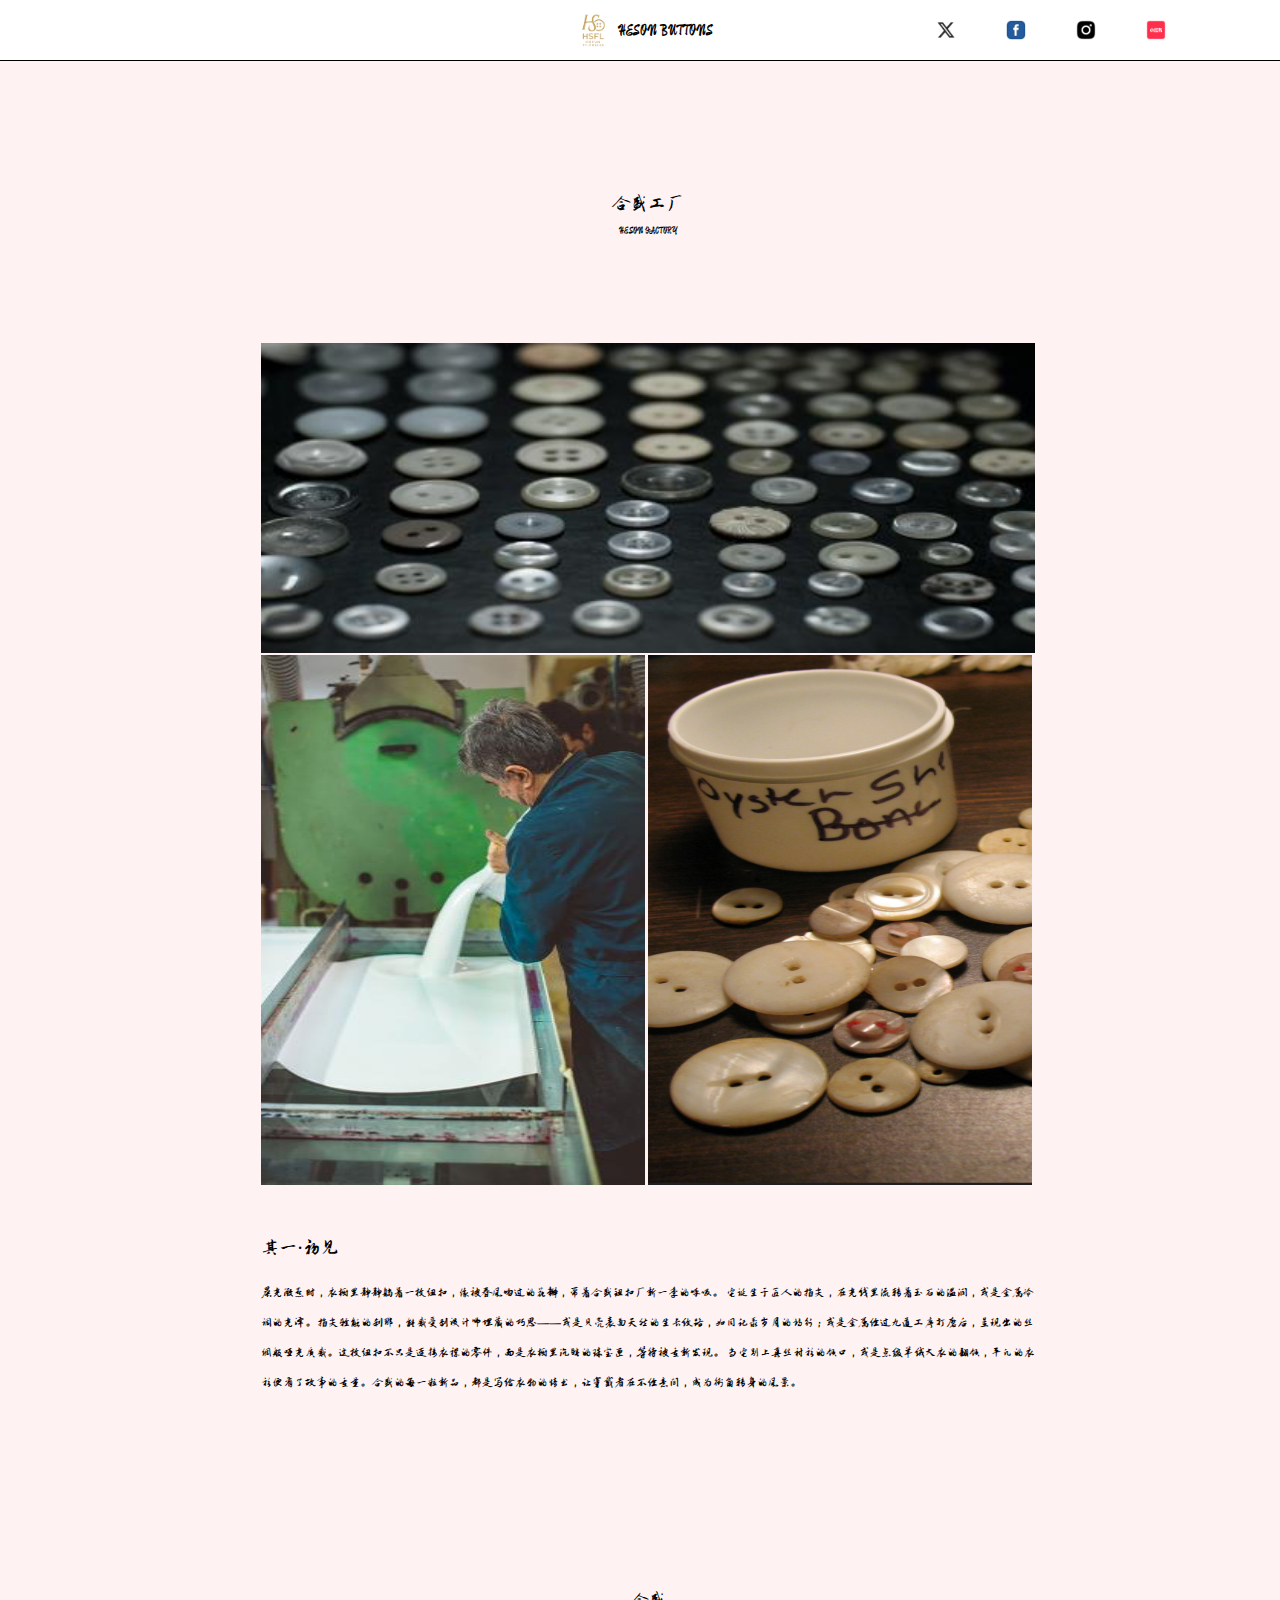
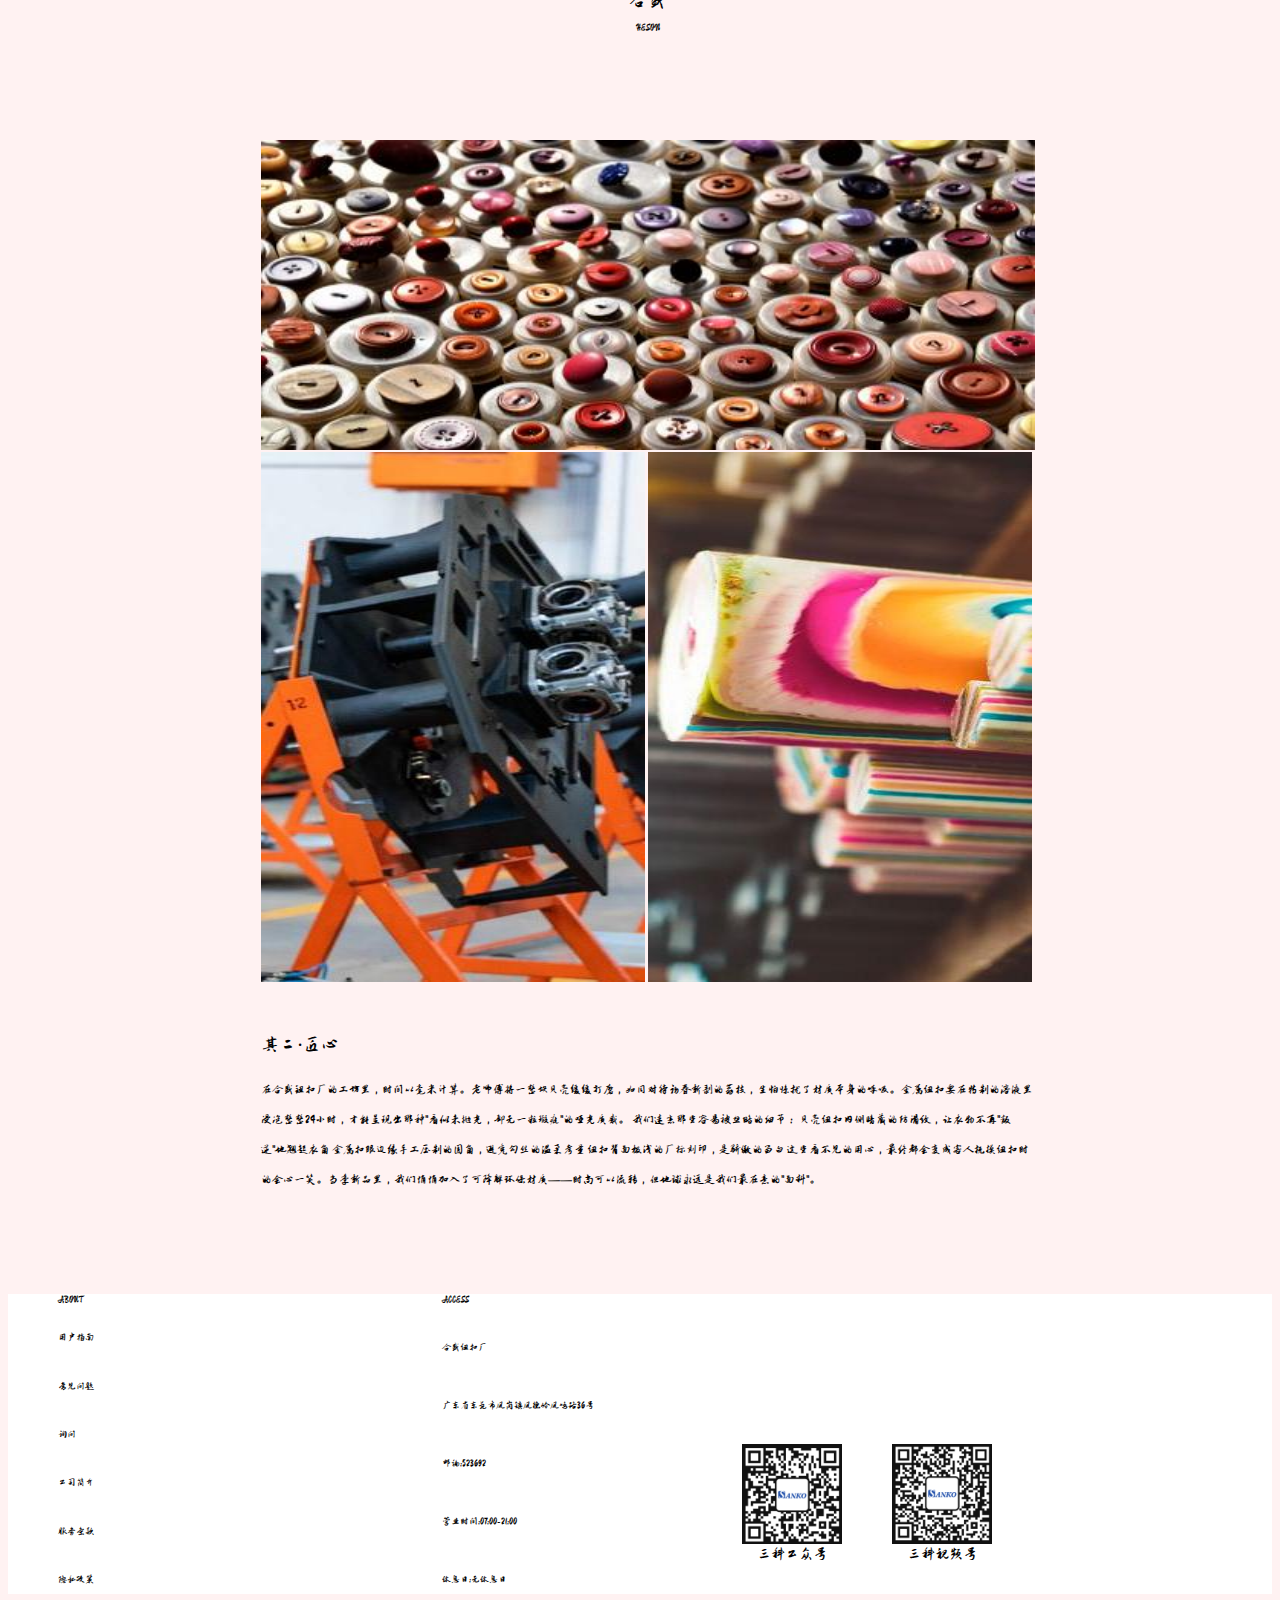
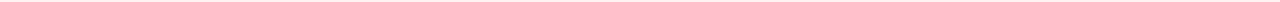
<file: pages/newbuttons.html>
<!DOCTYPE html>
<html lang="en">

<head>
    <meta charset="UTF-8">
    <meta name="viewport" content="width=device-width, initial-scale=1.0">
    <title>Document</title>
    <link rel="stylesheet" href="./pages css/newsbyttons.css">
</head>

<body>
    <div class="box1">

        <div class="head-main"><img src="../images/logo-removebg-preview (1).png" alt="" class="logo">
            HESON BUTTONS
        </div>
        <div class="socoa">
            <a href="https://x.com/liwi32650928?s=21&t=AhN9Zs9MMwSwbvmvIg3Q-w" class="way1"><img
                    src="../images/tuite-copy.png" alt="" class="way-img"></a>
            <a href="https://www.facebook.com/hesheng.button?mibextid=wwXIfr&mibextid=wwXIfr"><img
                    src="../images/facebook.png" alt="" class="way-img"></a>
            <a href="https://www.instagram.com/heshengbotton?igsh=MW16cmVwdWo5Z2Nx&utm_source=qr"><img
                    src="../images/instagram.png" alt="" class="way-img"></a>
            <a
                href="https://www.xiaohongshu.com/user/profile/5f940936000000000101dc00?xsec_token=YB5-wR9amiwNFZ4PjDV2jzyEUgaeNRjkuNuoeIsskUv_c=&xsec_source=app_share&xhsshare=CopyLink&appuid=5f940936000000000101dc00&apptime=1749114355&share_id=d341bd710594482683371a0d619e5bde"><img
                    src="../images/小红书.png" alt="" class="way-img"></a>
        </div>
    </div>

    <!-- 1 -->
    <div class="name">
        <div class="row1">
            <h1>合盛工厂</h1>
        </div>
        <div class="row2">
            <h2>HESON FACTORY</h2>
        </div>
    </div>
    <div class="all">
        <img src="../images/news-hemg.jpg" alt="" class="company1">
        <img src="../images/news-shu.jpg" alt="" class="company2">
        <img src="../images/news2-shu(1).png" alt="" class="company3">
    </div>

    <div class="con">
        <h2 style="font-size: 20px;">其一·初见​</h2>
        <p>
            晨光微熹时，衣橱里静静躺着一枚纽扣，像被春风吻过的花瓣，带着合盛钮扣厂新一季的呼吸。

            它诞生于匠人的指尖，在光线里流转着玉石的温润，或是金属冷调的光泽。指尖轻触的刹那，能感受到设计师埋藏的巧思——或是贝壳表面天然的生长纹路，如同记录岁月的诗行；或是金属经过九道工序打磨后，呈现出的丝绸般哑光质感。这枚纽扣不只是连接衣襟的零件，而是衣橱里沉睡的珠宝匣，等待被重新发现。

            当它别上真丝衬衫的领口，或是点缀羊绒大衣的翻领，平凡的衣衫便有了故事的重量。合盛的每一粒新品，都是写给衣物的情书，让穿戴者在不经意间，成为街角转身的风景。</p>
    </div>
    <!-- 2 -->

    <div class="name">
        <div class="row1">
            <h1>合盛</h1>
        </div>
        <div class="row2">
            <h2>HESON</h2>
        </div>
    </div>
    <div class="all">
        <img src="../images/news2-heng.jpg" alt="" class="company1">
        <img src="../images/news-3-shu.jpg" alt="" class="company2">
        <img src="../images/news4-shu.jpg" alt="" class="company3">
    </div>

    <div class="con">
        <h2 style="font-size: 20px;">其二·匠心​</h2>
        <p>
            在合盛钮扣厂的工坊里，时间以毫米计算。老师傅将一整块贝壳缓缓打磨，如同对待初春新剥的荔枝，生怕惊扰了材质本身的呼吸。金属纽扣要在特制的溶液里浸泡整整24小时，才能呈现出那种"看似未抛光，却无一粒瑕疵"的哑光质感。

            我们迷恋那些容易被忽略的细节：

            贝壳纽扣内侧暗藏的防滑纹，让衣物不再"叛逆"地翘起衣角
            金属扣眼边缘手工压制的圆角，避免勾丝的温柔考量
            纽扣背面极浅的厂标刻印，是骄傲的留白
            这些看不见的用心，最终都会变成客人抚摸纽扣时的会心一笑。当季新品里，我们悄悄加入了可降解环保材质——时尚可以流转，但地球永远是我们最在意的"面料"。

        </p>
    </div>
    <div class="two">
        <div id="box20">
            <div class="inform">ABOUT</div>
            <p class="inform"><a href="./pages/product.html">用户指南</a></p>
            <p class="inform"><a href="./pages/question.html">常见问题</a></p>
            <p class="inform"><a href="./pages/connect.html">询问</a></p>
            <p class="inform"><a href="./pages/company.html">公司简介</a></p>
            <p class="inform"><a href="./pages/service.html">服务条款</a></p>
            <p class="inform"><a href="./pages/privacy.html">隐私政策</a></p>
        </div>
        <div id="box21">
            <div class="assets">ACCESS</div>
            <p class="assets">合盛纽扣厂</p>
            <p class="assets">广东省东菀市凤岗镇凤德岭凤鸣路36号</p>
            <p class="assets">邮编:523692</p>
            <p class="assets">营业时间:07:00-21:00</p>
            <p class="assets">休息日:无休息日</p>
        </div>
        <div id="box23">
            <div id="box23-1">
                <img src="../images/公众号.png" alt="" class="box23-img">
                <div>三科公众号</div>
            </div>
            <div id="box23-2">
                <img src="../images/视频号.png" alt="" class="box23-img">
                <div>三科视频号</div>
            </div>
        </div>












</body>

</html>
</file>
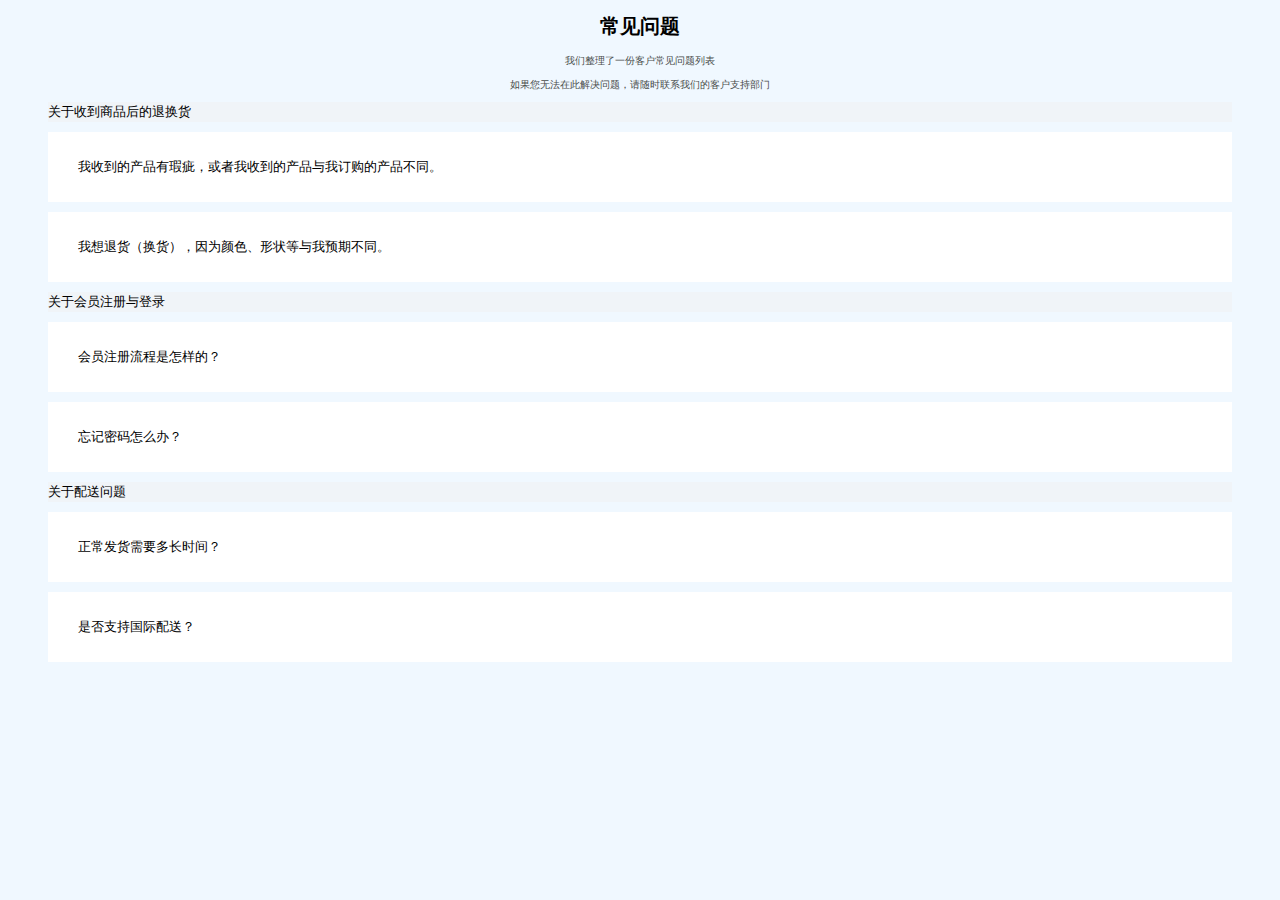
<file: pages/question.html>
<!DOCTYPE html>
<html lang="en">

<head>
    <meta charset="UTF-8">
    <meta name="viewport" content="width=device-width, initial-scale=1.0">
    <title>Document</title>
    <link rel="stylesheet" href="./pages css/questions.css">
</head>

<body>

</body>
<div class="parsen">
    <!-- 标题内容 -->
    <div class="title">
        <h1>常见问题</h1>
        <p>我们整理了一份客户常见问题列表</p>
        <p>如果您无法在此解决问题，请随时联系我们的客户支持部门</p>
    </div>
    <!-- 退货 -->
    <div class="all">
        <div class="head">关于收到商品后的退换货</div>
        <div class="main">我收到的产品有瑕疵，或者我收到的产品与我订购的产品不同。</div>
        <div class="main">我想退货（换货），因为颜色、形状等与我预期不同。</div>
        <!-- 会员 -->
        <div class="head">关于会员注册与登录</div>
        <div class="main">会员注册流程是怎样的？</div>
        <div class="main">忘记密码怎么办？</div>
        <!-- 配送 -->
        <div class="head">关于配送问题</div>
        <div class="main">正常发货需要多长时间？</div>
        <div class="main">是否支持国际配送？</div>
    </div>










</div>

</html>
</file>
<file: index.css>
@font-face {
    font-family: csj;
    src: url(/fonts/ZhiMangXing-Regular.ttf);
}
body{
    font-family: "csj";
}

html{
    background-color:#fff2f2 ;
}
.parent:not(.sidebar){
    width: 100vw;
    display: flex;
    flex-direction: column;
    gap: 0;
    background-color: #fff2f2;
}
.box1 {border-bottom: 1px solid black;
    background-color: #ffffff;
    position: fixed;
    top: 0;
    left: 0;
    width: 100vw;
    z-index: 1000;
    height: 60px;
}
.socoa{
  
    margin-right: 10px;
    display: flex;
    justify-self: self-end;
    width: 30vw;
    margin-top: -40px;
   }
.way1{

z-index: 2000;

}
.way-img{
    height: 20px;
    width: 20px;
    padding-left: 50px;
}
.logo{
    height: 50px;
}
.head-main{
    height: 60px;
display: flex;
justify-content: center;
align-items: center;

}
/* 这是导航栏的菜单 */
.menu{
position: fixed;
background-color: #fff;
color: black;
padding-left: 10px;
padding-top: 20px;
border: none;
}
/* 超链接内容 */
.sidebar{
    left: -250px;
    width: 250px;
    z-index:1000;
   position: fixed;
   max-height: 1000px;
   top: 0px;
   background-color: white;
   border-right: 1px solid black;
   transition: left 0.3s ease;
overflow: auto;
;
}
/* 打开样式 */
.sidebar.open{
left: 0;
 max-height: 1000px;
overflow-y: auto;

}

.sidebar a{
   color: black;
  text-decoration: none;
 
}
.allLink{
   display: flex;
    flex-direction: column;
   max-height: 1000px;
    justify-content: space-between;
    font-size: 15px;
   overflow: auto;
}
.allLink:last-child{
margin-bottom: 100px;

}


/* 关闭按钮 */
.close-btn{
    padding-left: 15px;
    font-size: 25px;
    padding-top: 20px;
    display: block;
    height: 40px;
    cursor: pointer;
}
.link{
   margin-top: 20px;
   position: relative;
   padding-left: 30px;
   padding-bottom: 5px;
   height: 30px;
   display: flex;
   align-items: center;
   font-size: 10px;
   font-weight: 540;
}
.link::after{
    content: "";
    position: absolute;
    bottom: 0px;
    left: 15px;
    right: 15px;
    height: 1px;
    background-color: rgb(221, 218, 212);
}

/* 到这里 */
/* 二级菜单 */
/* 未展开状态 */
.link-head{
    height: 30px;
    padding-left: 30px;
    margin-top: 50px;
    font-size: 10px;
    overflow: hidden;
    transition: height 0.5s ease;
}
.link-head.active{
    height: 280px;
    padding-left: 30px;
    margin-top: 50px;
    font-size: 10px;
    
}


/* 头部未激活状态 */
.link-first{
    height: 30px;
position: relative;
background-image: url("./images/加号1.png");
background-repeat: no-repeat;
background-size: 15px 15px;
background-position: left 180px top 0px;
}
/* 头部激活状态 */
.link-first.active{
    height: 30px;
position: relative;
background-image: url("./images/减号.png");
background-repeat: no-repeat;
background-size: 15px 15px;
background-position: left 180px top 0px;

}

.link-first::after{
    content: "";
    position: absolute;
    bottom: 0px;
    left: -15px;
    right: 15px;
    height: 1px;
    background-color: rgb(221, 218, 212);
}
.a-item{
    position: relative;
    margin-left: 10px;
    display: flex;
    align-items: center;
    font-size: 10px;
    margin-top: 10px;
    height: 50px;
}

.a-item::after{
    content: "";
    position: absolute;
    bottom: 0px;
    left: 0px;
    right: 15px;
    height: 1px;
    background-color: rgb(221, 218, 212);
}





/* 二级菜单结束 */
#box2 {
    top: 10px;
    width: 100%;
    height: 400px;
    margin-top: 0px;
    position: relative;
    overflow: hidden;
    z-index: 100;
    position: absolute;
}
#list {
    width: 300%;
    height: 100%;
    margin: 0;
    padding: 0;
    list-style: none;
    display: flex;
    transition: transform 0.5s ease;
}
#list li {
    width: 33.3333%;
    height: 100%;
}
.side {
    width: 100%;
    height: 100%;
    object-fit: cover;
}
#boxtwo {
    position: absolute;
    bottom: 20px;
    left: 50%;
    transform: translateX(-50%);
    display: flex;
    justify-content: center;
}

#boxtwo a {
    display: block;
    width: 80px;
    height: 3px;
    background-color: rgba(255, 255, 255, 0.5);
    margin: 0 5px;
    text-decoration: none;
    transition: background-color 0.3s;
}

#boxtwo a:hover {
    background-color: rgba(255, 255, 255, 0.8);
}

#boxtwo a.active {
    background-color: #fff;
}
.select1{
margin-top: 360px;
}
#box3{
    width: 100%;
    height: 300px;
    display: flex;
    justify-content: center;
    align-items: center;
    flex-direction: column;
}
.sam1{
    display: flex;
    justify-content: center;
}
#box4{
    display: flex;
    justify-content: space-around;
    width: 90vw;
    gap: 3px;
}
#box4 div{
    width: 22.5vw;
}
#box4 img{
    border: 0.5px solid black;
    width: 22.5vw;
    height: auto;
    transition: transform 0.3 ease;
}
.box4-1:hover img{
    transform: scale(1.1);
}
.box4-2:hover img{
    transform: scale(1.1);
}
.box4-3:hover img{
    transform: scale(1.1);
}
.box4-4:hover img{
    transform: scale(1.1);
}
#box6{
   margin-top: 100px;
   display: flex;
   justify-content: center;
   align-items: center;}
   button{
    padding: 10px 40px;
    border-radius: 0;
    background-color: black;
    color: white;
   }
   #box7{
    margin-top: 30px;
    height: 200px;
    display: flex;
    justify-content: center;
    align-items: center;
   }
   #box8 img{
    width: 33%;
   }
   #box9{
    display: flex;
    justify-content: space-around;
    height: 200px;
   }
   #box10{
    display: flex;
    justify-content: center;
    align-items: center;
   }
   #box11{
    margin-top: 80px;
    display: flex;
    justify-content: center;
    align-items: center;
   }
.diy img{
    position: absolute;
    width: 200px;
    height: 250px;
}
.diy{
    margin-top: 100px;
    width: 200px;
    height: 300px;
    display: flex;
    flex-direction: column;
}
.text3{
    margin-top: 300px;
    width: 200px;
    height: 20px;
}
#box12{
    position: relative;
    display: flex;
    justify-content: space-between;
    width: 100vw;
    height: 600px;
}

#box14{
    display: flex;
    justify-content: center;
    align-items: center;
    margin-bottom: 150px;
}
#box15{
    margin-top: 80px;
    display: flex;
    justify-content: center;
    align-items: center;
}
#box16{
    display: flex;
    justify-content: center;
    width: 100vw;
    flex-wrap: wrap;
   
}
#box16 img{
    width: 25%;
    height: auto;
}
#box17{
    margin-top: 80px;
    display: flex;
    justify-content: center;
    align-items: center;
}
#box18{
    margin-top: 80px;
display: flex;
justify-content: center;
align-items: center;
margin-bottom: 50px;
}
.inf{
    height: 60px;
    width: 100vw;
   border-top:1px solid rgb(188, 188, 192);
}

#box19{
    display: flex;
    justify-content: center;
    align-items: center;
    margin-bottom: 90px;
}
.two{
    background-color: white;
}
#box20{
    background-color:rgb(255, 255, 255);
    display: flex;
    flex-direction: column;
    width: 30vw;
    padding-left: 50px;
    justify-content: space-between;
    height: 300px;
    font-size: 10px;
    font-weight: 300px;
    }
    #box20 a{
        text-decoration: none;
        color: black;
    }
    .inform{
        width: 300px;
    }
    .two{
        display: flex;
    }
    #box21{
    background-color:white;
    display: flex;
    flex-direction: column;
    width: 100vw;
    justify-content: space-between;
    height: 300px;
    font-size: 10px;
    font-weight: 300px;
    width: 300px;
    }
    #box23{
        display: flex;
        gap: 50px;
        margin-top: 150px;
    }
    .box23-img{
        height: 100px;
        width: 100px;
    }
    #box23-1{
        text-align: center;
    }
    #box23-2{
        text-align: center;
    }
</file>
<file: pages/pages css/class.css>
html{
    background-color:#fff2f2 ;
}
.parent:not(.sidebar){
    width: 100vw;
    display: flex;
    flex-direction: column;
    gap: 0;
    background-color: #fff2f2;
}
.box1 {border-bottom: 1px solid black;
    background-color: #ffffff;
    position: fixed;
    top: 0;
    left: 0;
    width: 100vw;
    z-index: 100;
    height: 60px;
}
.socoa{
    margin-right: 10px;
    display: flex;
    justify-self: self-end;
    width: 30vw;
    margin-top: -40px;
   }
.way1{

z-index: 2000;

}
.way-img{
    height: 20px;
    width: 20px;
    padding-left: 50px;
}
.logo{
    height: 50px;
}
.head-main{
    height: 60px;
display: flex;
justify-content: center;
align-items: center;

}
/* 这是导航栏的菜单 */
.menu{
position: fixed;
background-color: #fff;
color: black;
padding-left: 10px;
padding-top: 20px;
border: none;
}
.sx{
background-color: white;   
 left: -250px;
    width: 250px;
    z-index:1000;
   position: fixed;
   height: 100vh;
   top: 0px;
   border-right: 1px solid black;
   transition: left 0.3s ease;
}
.side{
    display: flex;
    flex-direction: column;
    justify-content: space-around;
    margin-top: 70px;
    height: 300px;
    
}
.side-title{
    font-size: 15px;
    padding-left: 30px;
    width: 180px;
    border-bottom: 1px solid black;
}
button{
    background-color:white;
    padding: 10px;
    font-size: 10px;
    width: 120px;
    
    border: none;
    border-bottom: 1px solid black;
    transition: transform 0.3s ease;
}
button:hover{
    transform: translateX(40px);
}
.sx.active{
   
    left: 0px;
   
}



.left-img{
    position: absolute;
    height: 60px;
    width: 60px;
    display: flex;
    justify-content: center;
    align-items: center
}
.left-img img{
    width: 20px;
    height: 20px;
}

@font-face {
    font-family: csj;
    src: url(/fonts/ZhiMangXing-Regular.ttf);
}
body{
    font-family: "csj";
}
.item1{
    display: flex;
    justify-content: start;
    align-items: center;
    top: -100vh;
    position: absolute;
    width: 100vw;
    height: 100vh;
    background-color: white;
    overflow: hidden;
    transition: top 1s ease;
}
.box2-img{
    width: 200px;
    height: 200px;
}
.box2-text{
    font-family: ;
    display: flex;
    justify-content: start;
    margin-top: 150px;
    padding-bottom: 120px;

}
.box2-text p{
    display: flex;
    justify-content: center;
    text-align: center;
    flex-direction: column;
    font-size: 20px;
}
.item1.center{
top: 0;
    position: absolute;
    top: 0;
    width: 100vw;
    height: 100vh;
    background-color: white;
    overflow: hidden;
   
}

.item2{
    display: flex;
    justify-content:start;
    align-items: center;
    left: -100vw;
    position: absolute;
    width: 100vw;
    height: 100vh;
    background-color: white;
    overflow: hidden;
    transition: left 1s ease;
}
.item2.center{
    position: absolute;
    left: 0;
    width: 100vw;
    height: 100vh;
    background-color:white;
    overflow: hidden;
   
}
.item3{
    display: flex;
    justify-content:start;
    align-items: center;
    right: -100vw;
    position: absolute;
    width: 100vw;
    height: 50vw;
    background-color: rgb(218, 212, 212);
    transition: right 1s ease;
}
.item3.center{
    position: absolute;
    right: 0;
    width: 100vw;
    height: 100vh;
    background-color: rgb(226, 223, 223);
    overflow: hidden;
   
}
.item4{
    display: flex;
    justify-content:start;
    align-items: center;
   bottom: -110vh;
    position: absolute;
    background-color: white;
    width: 100vw;
    height: 50vw;
    transition: bottom 1s ease;
}
.item4.center{
    display: flex;
    justify-content:start;
    align-items: center;
    position: absolute;
    bottom: 0;
    width: 100vw;
    height: 100vh;
    background-color: rgb(233, 228, 228);
    overflow: hidden;
   
}
.items{
    position: relative;
    width: 100vw;
    height: 100vh;
    display: flex;
    overflow: hidden;
}
/* first */
#bac{
    z-index: 0;
    width: 100vw;
    height: 100vh;
   background-size: cover;
}

.box2{
    height: 100vh;
    width: 100vw;
    background-size: cover;
    display: flex;
    justify-content: center;
}
.box-t{
    margin-top: 100px;
    margin-bottom: 100px;
    font-size: 10px;
    font-weight: 100;
    text-align: center;
  width: 100vw;
}
.main{
    
    height: 800px;
}

    /* 最下面一栏 */
.two{
    background-color: white;
}
#box20{
    background-color:rgb(255, 255, 255);
    display: flex;
    flex-direction: column;
    width: 30vw;
    padding-left: 50px;
    justify-content: space-between;
    height: 300px;
    font-size: 10px;
    font-weight: 300px;
    }
    #box20 a{
        text-decoration: none;
        color: black;
    }
    .inform{
        width: 300px;
    }
    .two{
        display: flex;
    }
    #box21{
    background-color:white;
    display: flex;
    flex-direction: column;
    width: 100vw;
    justify-content: space-between;
    height: 300px;
    font-size: 10px;
    font-weight: 300px;
    width: 300px;
    }
    #box23{
        display: flex;
        gap: 50px;
        margin-top: 150px;
    }
    .box23-img{
        height: 100px;
        width: 100px;
    }
    #box23-1{
        text-align: center;
    }
    #box23-2{
        text-align: center;
    }
</file>
<file: pages/pages css/company.css>
@font-face {
    font-family: "csj";
    src: url(/fonts/ZhiMangXing-Regular.ttf);
}
body{
    font-family: csj;
}
html{
    background-color:#fff2f2 ;
}
.all{
    margin-top: 100px;
    width: 100vw;
}

.company1{
    width: 60.5vw;
    padding-left: 19.75vw;
}
.company2{
    height: 530px;
    width: 30vw;
    padding-left: 19.75vw;
}
.company3{
height: 530px;
    width: 30vw;
}
.name{
    margin-top: 180px;
    width: 100vw;
    
}
.row1{
    font-size: 10px;
    display: flex;
    justify-content: center;
    
}
h1{
    font-size: 20px;
    font-weight: 500;
}
.row2{
    margin-top: -10px;
    
    display: flex;
    justify-content: center;
    
}
h2{
    font-size: 10px;
    font-weight: 300;
}
.con{
    margin-top: 50px;
    width:60.5vw;
    padding-left:19.75vw;
    font-size: 12px;
}
.con p{
    line-height: 30px;
    font-weight: 300;
}
.two{
    margin-top: 100px;
    height: 300px;
    background-color: white;
}
#box20{
    background-color:rgb(255, 255, 255);
    display: flex;
    flex-direction: column;
    width: 30vw;
    padding-left: 50px;
    justify-content: space-between;
    height: 300px;
    font-size: 10px;
    font-weight: 300px;
    }
    #box20 a{
        text-decoration: none;
        color: black;
    }
    .inform{
        width: 300px;
    }
    .two{
        display: flex;
    }
    #box21{
    background-color:white;
    display: flex;
    flex-direction: column;
    width: 100vw;
    justify-content: space-between;
    height: 300px;
    font-size: 10px;
    font-weight: 300px;
    width: 300px;
    }
    #box23{
        display: flex;
        gap: 50px;
        margin-top: 150px;
    }
    .box23-img{
        height: 100px;
        width: 100px;
    }
    #box23-1{
        text-align: center;
    }
    #box23-2{
        text-align: center;
    }
    .parent:not(.sidebar){
        width: 100vw;
        display: flex;
        flex-direction: column;
        gap: 0;
        background-color: #fff2f2;
    }
    .box1 {border-bottom: 1px solid black;
        background-color: #ffffff;
        position: fixed;
        top: 0;
        left: 0;
        width: 100vw;
        z-index: 1000;
        height: 60px;
    }
    .socoa{
      
        margin-right: 10px;
        display: flex;
        justify-self: self-end;
        width: 30vw;
        margin-top: -40px;
       }
    .way1{
    
    z-index: 2000;
    
    }
    .way-img{
        height: 20px;
        width: 20px;
        padding-left: 50px;
    }
    .logo{
        height: 50px;
    }
    .head-main{
        height: 60px;
    display: flex;
    justify-content: center;
    align-items: center;
    
    }
    /* 这是导航栏的菜单 */
    .menu{
    position: fixed;
    background-color: #fff;
    color: black;
    padding-left: 10px;
    padding-top: 20px;
    border: none;
    }
</file>
<file: pages/pages css/connect.css>
@font-face {
    font-family: csj;
    src: url(/fonts/ZhiMangXing-Regular.ttf);
}
body{
    font-family: "csj";
}

.title{
    text-align: center;
    position: relative;
}
.title h1{
    font-size: 20px;
    font-weight: 10px;
}
.title p{
    font-size: 10px;
}
input{
    height: 30px;
    width: 600px;
}
#name{
   display: flex;
   flex-direction: column;
   margin-left: 200px;
   font-size: 15px;
}
#email{
    display: flex;
    flex-direction: column;
    margin-left: 200px;
    font-size: 15px;
}
#num{
    display: flex;
    flex-direction: column;
    margin-left: 200px;
    font-size: 15px;
}
#text1{
    display: flex;
    flex-direction: column;
    margin-left: 200px;
    font-size: 15px;
}
#imp{
    width: 600px;
    height: 200px;}
    #text2 {
      text-align: center;
      font-size: 10px;
    }
    #btn{
      height: 40px;
        display: flex;
        justify-content: center;
        align-items: center;  
    }
    #sent{
        border: none;
        border-radius: 0;
        color: white;
        background-color: black;
        padding: 10px 40px;
        font-size: 10px;
    }
    .two{
        margin-top: 100px;
        height: 300px;
        background-color: white;
    }
    #box20{
        background-color:rgb(255, 255, 255);
        display: flex;
        flex-direction: column;
        width: 30vw;
        padding-left: 50px;
        justify-content: space-between;
        height: 300px;
        font-size: 10px;
        font-weight: 300px;
        }
        #box20 a{
            text-decoration: none;
            color: black;
        }
        .inform{
            width: 300px;
        }
        .two{
            display: flex;
        }
        #box21{
        background-color:white;
        display: flex;
        flex-direction: column;
        width: 100vw;
        justify-content: space-between;
        height: 300px;
        font-size: 10px;
        font-weight: 300px;
        width: 300px;
        }
        #box23{
            display: flex;
            gap: 50px;
            margin-top: 150px;
        }
        .box23-img{
            height: 100px;
            width: 100px;
        }
        #box23-1{
            text-align: center;
        }
        #box23-2{
            text-align: center;
        }
</file>
<file: pages/pages css/newsbyttons.css>
@font-face {
    font-family: "csj";
    src: url(/fonts/ZhiMangXing-Regular.ttf);
}
body{
    font-family: csj;
}
html{
    background-color:#fff2f2 ;
}
.all{
    margin-top: 100px;
    width: 100vw;
}

.company1{
    width: 60.5vw;
    padding-left: 19.75vw;
}
.company2{
    height: 530px;
    width: 30vw;
    padding-left: 19.75vw;
}
.company3{
height: 530px;
    width: 30vw;
}
.name{
    margin-top: 180px;
    width: 100vw;
    
}
.row1{
    font-size: 10px;
    display: flex;
    justify-content: center;
    
}
h1{
    font-size: 20px;
    font-weight: 500;
}
.row2{
    margin-top: -10px;
    
    display: flex;
    justify-content: center;
    
}
h2{
    font-size: 10px;
    font-weight: 300;
}
.con{
    margin-top: 50px;
    width:60.5vw;
    padding-left:19.75vw;
    font-size: 12px;
}
.con p{
    line-height: 30px;
    font-weight: 300;
}
.two{
    margin-top: 100px;
    height: 300px;
    background-color: white;
}
#box20{
    background-color:rgb(255, 255, 255);
    display: flex;
    flex-direction: column;
    width: 30vw;
    padding-left: 50px;
    justify-content: space-between;
    height: 300px;
    font-size: 10px;
    font-weight: 300px;
    }
    #box20 a{
        text-decoration: none;
        color: black;
    }
    .inform{
        width: 300px;
    }
    .two{
        display: flex;
    }
    #box21{
    background-color:white;
    display: flex;
    flex-direction: column;
    width: 100vw;
    justify-content: space-between;
    height: 300px;
    font-size: 10px;
    font-weight: 300px;
    width: 300px;
    }
    #box23{
        display: flex;
        gap: 50px;
        margin-top: 150px;
    }
    .box23-img{
        height: 100px;
        width: 100px;
    }
    #box23-1{
        text-align: center;
    }
    #box23-2{
        text-align: center;
    }
    .parent:not(.sidebar){
        width: 100vw;
        display: flex;
        flex-direction: column;
        gap: 0;
        background-color: #fff2f2;
    }
    .box1 {border-bottom: 1px solid black;
        background-color: #ffffff;
        position: fixed;
        top: 0;
        left: 0;
        width: 100vw;
        z-index: 1000;
        height: 60px;
    }
    .socoa{
      
        margin-right: 10px;
        display: flex;
        justify-self: self-end;
        width: 30vw;
        margin-top: -40px;
       }
    .way1{
    
    z-index: 2000;
    
    }
    .way-img{
        height: 20px;
        width: 20px;
        padding-left: 50px;
    }
    .logo{
        height: 50px;
    }
    .head-main{
        height: 60px;
    display: flex;
    justify-content: center;
    align-items: center;
    
    }
    /* 这是导航栏的菜单 */
    .menu{
    position: fixed;
    background-color: #fff;
    color: black;
    padding-left: 10px;
    padding-top: 20px;
    border: none;
    }
</file>
<file: pages/pages css/questions.css>
/* title */
html{
    background-color: aliceblue;
    height: 100%;
    width: 100vw;
    top: 0px;
}
.title{
    text-align: center;
}
.title h1{
    font-size: 20px;
}
.title p{
    font-size: 10px;
    color: rgb(73, 77, 75);
}
/* main */
.all{
    display: flex;
    flex-direction: column;
    justify-content: space-between;
    font-size: 13px;
    gap: 10px;
}
.head{
    background-color: rgb(240, 244, 248);
    height: 20px;
    display: flex;
    align-items: center;
    margin: 0px 40px;
}
.main{
    background-color: white;
    height: 70px;
    margin: 0px 40px;
    display: flex;
    align-items: center;
    padding: 0px 30px;
}
</file>
